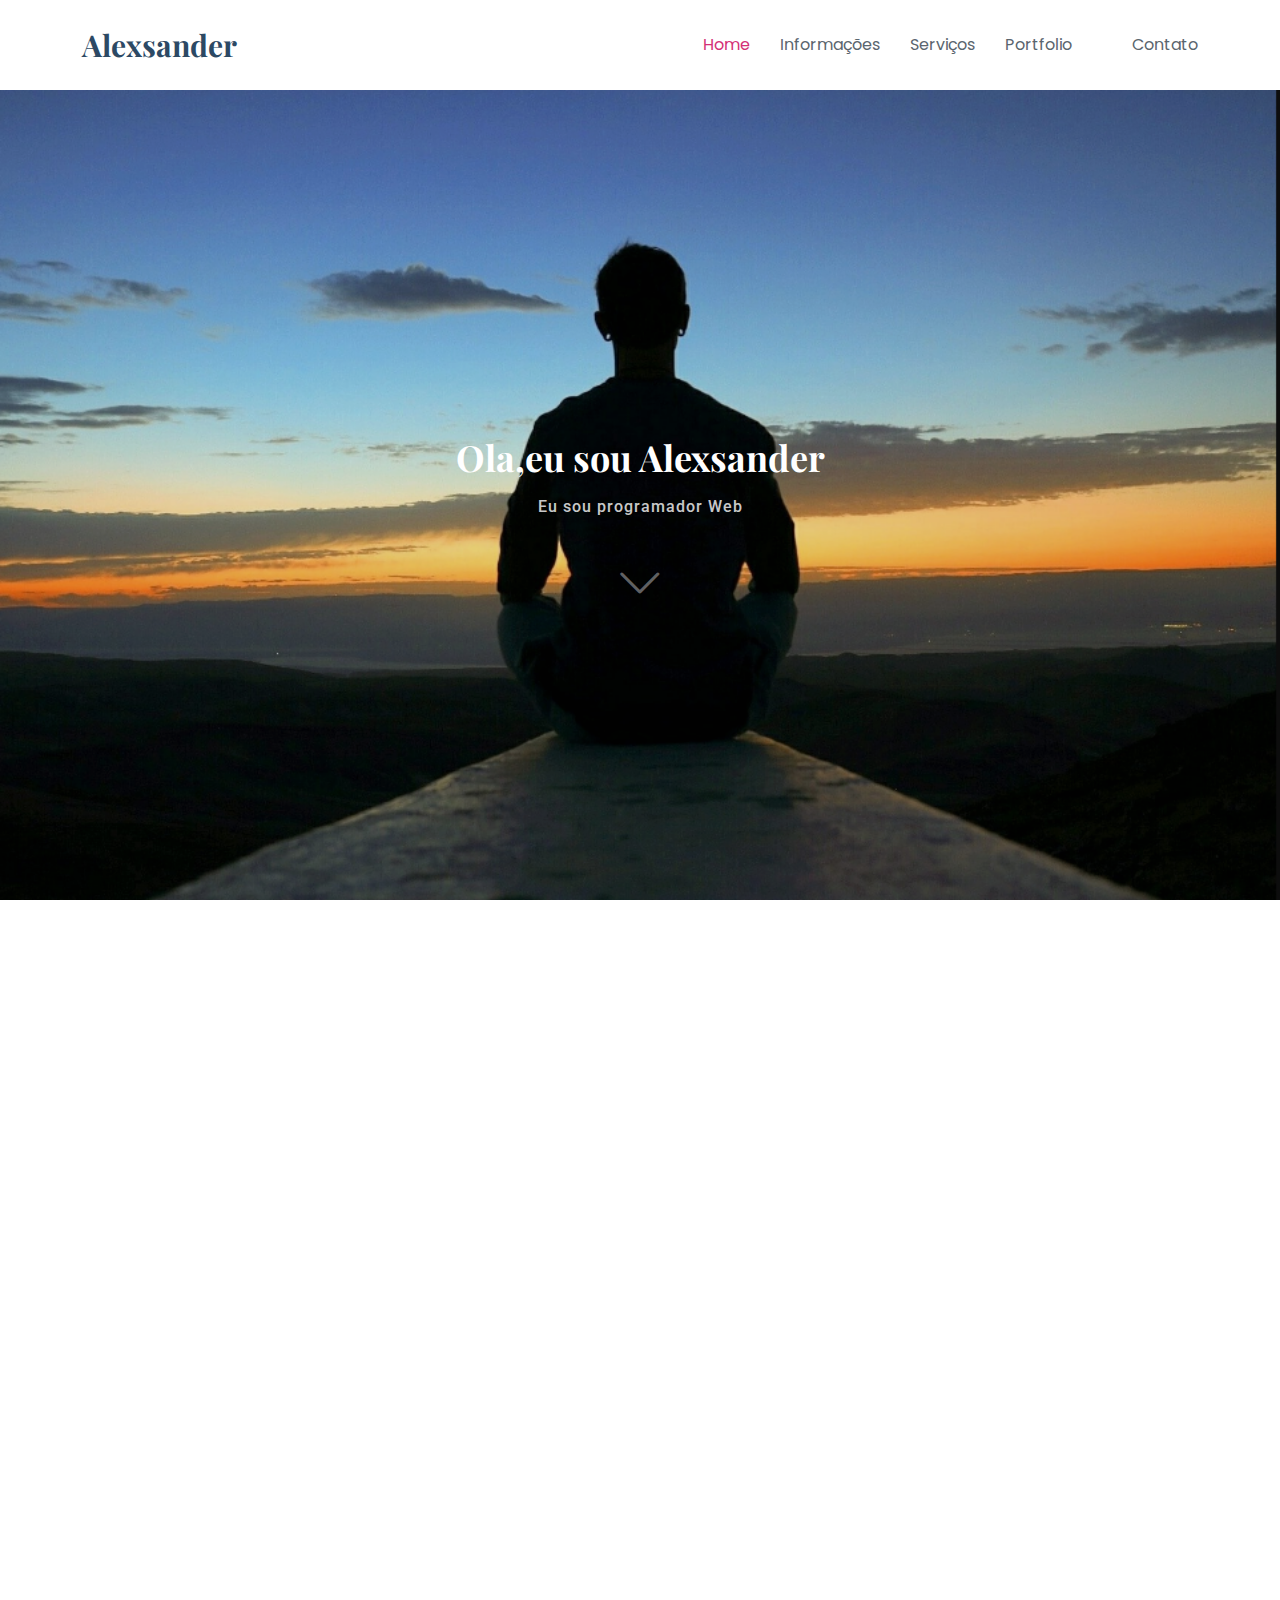
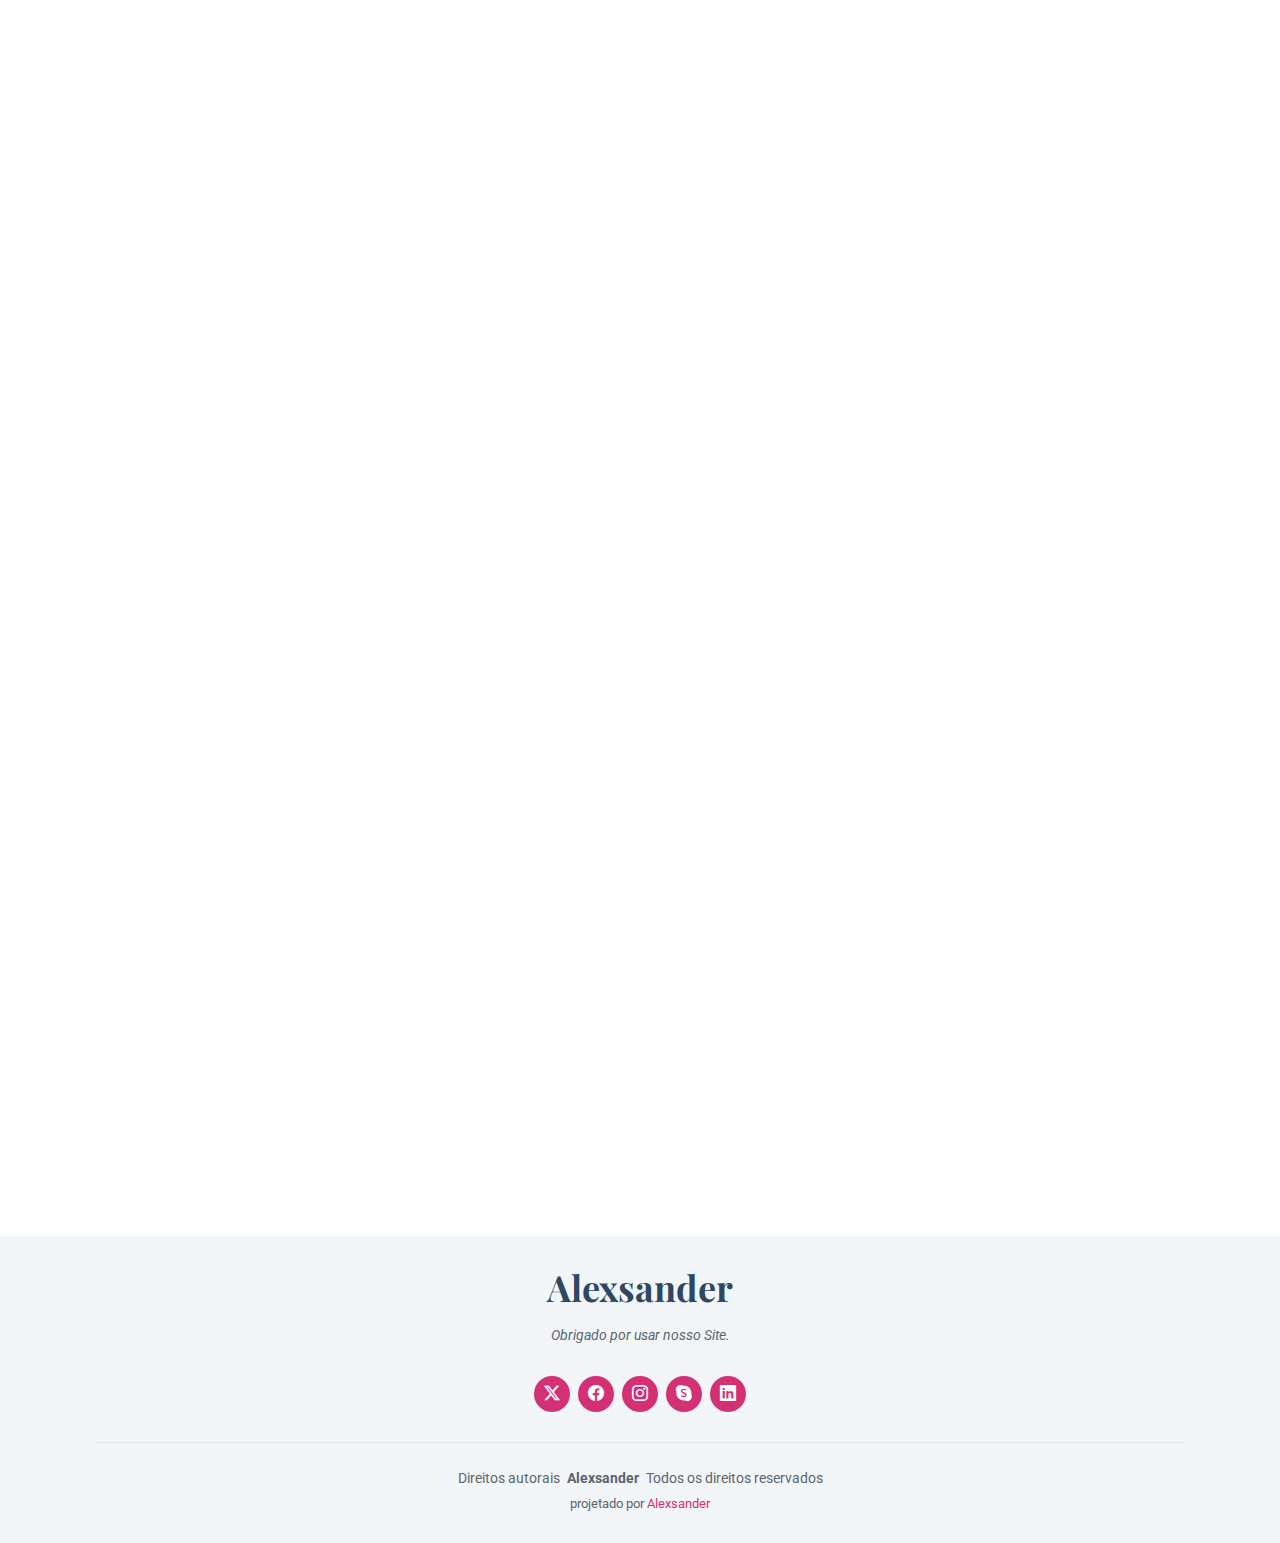
<file: index.html>
<!DOCTYPE html>
<html lang="pt-br">

<head>
  <meta charset="utf-8">
  <meta content="width=device-width, initial-scale=1.0" name="viewport">
  <title>Index - Lonely Bootstrap Template</title>
  <meta name="description" content="">
  <meta name="keywords" content="">

  <!-- Favicons -->
  <link href="assets/img/favicon.png" rel="icon">
  <link href="assets/img/apple-touch-icon.png" rel="apple-touch-icon">

  <!-- Fonts -->
  <link href="https://fonts.googleapis.com" rel="preconnect">
  <link href="https://fonts.gstatic.com" rel="preconnect" crossorigin>
  <link href="https://fonts.googleapis.com/css2?family=Roboto:ital,wght@0,100;0,300;0,400;0,500;0,700;0,900;1,100;1,300;1,400;1,500;1,700;1,900&family=Poppins:ital,wght@0,100;0,200;0,300;0,400;0,500;0,600;0,700;0,800;0,900;1,100;1,200;1,300;1,400;1,500;1,600;1,700;1,800;1,900&family=Playfair+Display:ital,wght@0,400;0,500;0,600;0,700;0,800;0,900;1,400;1,500;1,600;1,700;1,800;1,900&display=swap" rel="stylesheet">

  <!-- Vendor CSS Files -->
  <link href="assets/vendor/bootstrap/css/bootstrap.min.css" rel="stylesheet">
  <link href="assets/vendor/bootstrap-icons/bootstrap-icons.css" rel="stylesheet">
  <link href="assets/vendor/aos/aos.css" rel="stylesheet">
  <link href="assets/vendor/glightbox/css/glightbox.min.css" rel="stylesheet">
  <link href="assets/vendor/swiper/swiper-bundle.min.css" rel="stylesheet">

  <!-- Main CSS File -->
  <link href="assets/css/main.css" rel="stylesheet">

</head>

<body class="index-page">

  <header id="header" class="header d-flex align-items-center sticky-top">
    <div class="container-fluid container-xl position-relative d-flex align-items-center justify-content-between">

      <a href="index.html" class="logo d-flex align-items-center">
        <!-- Uncomment the line below if you also wish to use an image logo -->
        <!-- <img src="assets/img/logo.png" alt=""> -->
        <h1 class="sitename">Alexsander</h1>
      </a>

      <nav id="navmenu" class="navmenu">
        <ul>
          <li><a href="#hero" class="active">Home</a></li>
          <li><a href="#about">Informações</a></li>
          <li><a href="#services">Serviços</a></li>
          <li><a href="#portfolio">Portfolio</a></li>
          <li><a href="#team"></a></li>

          
          <li><a href="#contact">Contato</a></li>
        </ul>
        <i class="mobile-nav-toggle d-xl-none bi bi-list"></i>
      </nav>

    </div>
  </header>

  <main class="main">

    <!-- Hero Section -->
    <section id="hero" class="hero section dark-background">

      <div class="container text-center" data-aos="fade-up" data-aos-delay="100">
        <h2>Ola,eu sou Alexsander</h2>
        <p>Eu sou programador Web<br></p>
        <a href="#about" class="btn-scroll" title="Scroll Down"><i class="bi bi-chevron-down"></i></a>
      </div>

    </section><!-- /Hero Section -->

    <!-- About Section -->
    <section id="about" class="about section">

      <!-- Section Title -->
      <div class="container section-title" data-aos="fade-up">
        <h2>Informações</h2>
        <p>"Informações pessoais são valiosas e devem ser tratadas com respeito, pois refletem a identidade, os direitos e a privacidade</p>
      </div><!-- End Section Title -->

      <div class="container" data-aos="fade-up" data-aos-delay="100">

        <div class="row gy-4 justify-content-center">
          <div class="col-lg-4">
            <img src="fotos/alexfoto1.jpg" class="img-fluid" alt="">
          </div>
          <div class="col-lg-8 content">
            <h2> Designer Web; programador Web .</h2>
            <p class="fst-italic py-3">
              "Enquanto o designer web cria a experiência visual e a identidade de um site, o programador web constrói sua estrutura e funcionalidade, juntos formando a base de uma navegação efi
            </p>
            <div class="row">
              <div class="col-lg-6">
                <ul>
                  <li><i class="bi bi-chevron-right"></i> <strong>Aniversario:</strong> <span>10 julho 1979</span></li>
                  <li><i class="bi bi-chevron-right"></i> <strong>Website:</strong> <span>alexsanderalijorge.cedesp@gmail.com</span></li>
                  <li><i class="bi bi-chevron-right"></i> <strong>Telefone:</strong> <span>(11)915651657</span></li>
                  <li><i class="bi bi-chevron-right"></i> <strong>Cidade:</strong> <span>São Paulo, Brasil</span></li>
                </ul>
              </div>
              <div class="col-lg-6">
                <ul>
                  <li><i class="bi bi-chevron-right"></i> <strong>Idade:</strong> <span>45</span></li>
                  <li><i class="bi bi-chevron-right"></i> <strong>Grau:</strong> <span>Nivel Medio</span></li>
                  <li><i class="bi bi-chevron-right"></i> <strong>Email:</strong> <span>alexsanderalijorge.cedesp@gmail.com</span></li>
                  <li><i class="bi bi-chevron-right"></i> <strong>Freelance:</strong> <span>Disponivel</span></li>
                </ul>
              </div>
            </div>
            <p class="py-3">
              "Alexsander é um profissional completo, combinando sua experiência como programador web e designer gráfico para criar soluções inovadoras, com um currículo impressionante que reflete sua dedicação e habilidade em transformar ideias em resultados digitais de excelência."
            </p>
          </div>
        </div>

      </div>

    </section><!-- /About Section -->

    <!-- Skills Section -->
    <section id="skills" class="skills section">

      <!-- Section Title -->
      <div class="container section-title" data-aos="fade-up">
        <h2>Habilidades</h2>
        <p>"Habilidade é a capacidade de transformar conhecimento em ação, aprimorando-se constantemente para enfrentar desafios e alcançar</p>
      </div><!-- End Section Title -->

      <div class="container" data-aos="fade-up" data-aos-delay="100">

        <div class="row skills-content skills-animation">

          <div class="col-lg-6">

            <div class="progress">
              <span class="skill"><span>HTML</span> <i class="val">100%</i></span>
              <div class="progress-bar-wrap">
                <div class="progress-bar" role="progressbar" aria-valuenow="100" aria-valuemin="0" aria-valuemax="100"></div>
              </div>
            </div><!-- End Skills Item -->

            <div class="progress">
              <span class="skill"><span>CSS</span> <i class="val">90%</i></span>
              <div class="progress-bar-wrap">
                <div class="progress-bar" role="progressbar" aria-valuenow="90" aria-valuemin="0" aria-valuemax="100"></div>
              </div>
            </div><!-- End Skills Item -->

            <div class="progress">
              <span class="skill"><span>JavaScript</span> <i class="val">75%</i></span>
              <div class="progress-bar-wrap">
                <div class="progress-bar" role="progressbar" aria-valuenow="75" aria-valuemin="0" aria-valuemax="100"></div>
              </div>
            </div><!-- End Skills Item -->

          </div>

            <div class="progress">
              <span class="skill"><span>Photoshop</span> <i class="val">55%</i></span>
              <div class="progress-bar-wrap">
                <div class="progress-bar" role="progressbar" aria-valuenow="55" aria-valuemin="0" aria-valuemax="100"></div>
              </div>
            </div><!-- End Skills Item -->

          </div>

        </div>

      </div>

    </section><!-- /Skills Section -->

    <!-- Resume Section -->
    <section id="resumo" class="resume section light-background">

      <!-- Section Title -->
      <div class="container section-title" data-aos="fade-up">
        <h2>Resumo</h2>
        <p>"Um resumo é a essência técnica de uma ideia ou conteúdo, capturando seus pontos-chave de forma clara e objetiva para facilitar</p>
      </div><!-- End Section Title -->

      <div class="container">

        <div class="row">

          <div class="col-lg-6" data-aos="fade-up" data-aos-delay="100">
            <h3 class="resume-title">Resumo geral</h3>

            <div class="resume-item pb-0">
              <h4>Resumo geral</h4>
              <p><em>Curso de seis meses de Designer Grafico no Cedesp nossa Senhora das graças e seis meses de curso Programador Web pelo Cedesp nossa Senhora das graças.</em></p>
              <ul>
                <li>Avenida Coca , 735 Vila curuça , SP</li>
                <li>(11) 9456-7891</li>
                <li>www.cedesp.com.br</li>
              </ul>
            </div><!-- Edn Resume Item -->

           

           

          </div>

          <div class="col-lg-6" data-aos="fade-up" data-aos-delay="200">
            <h3 class="resume-title">Experiencia Profissional</h3>
            <div class="resume-item">
              <h4></h4>
              <h5>2019 - Presente</h5>
              <p><em>Experiencia, São Paulo, Brasil </em></p>
              <ul>
                <li>"Um aprendiz de programador web é alguém que, por curiosidade e determinação, construiu as primeiras linhas de código rumo à criação de soluções digitais em</li>
                <li>"Um aprendiz de designer gráfico é alguém que explora o poder das imagens e núcleos, aprendendo a traduzir ideias em visuais impactantes e a desenvolver sua própria visão criativa no. </li>
               
              </ul>
            </div><!-- Edn Resume Item -->

            

          </div>

        </div>

      </div>

    </section><!-- /Resume Section -->

    <!-- Services Section -->
    <section id="services" class="services section">

      <!-- Section Title -->
      <div class="container section-title" data-aos="fade-up">
        <h2>Serviços</h2>
        <p></p>
      </div><!-- End Section Title -->

      <div class="container">

        <div class="row gy-4">

          <div class="col-xl-3 col-md-6 d-flex" data-aos="fade-up" data-aos-delay="100">
            <div class="service-item position-relative">
              <div class="icon"><i class="bi bi-activity icon"></i></div>
              <h4><a href="" class="stretched-link">Criação de sites web</a></h4>
              <p>"A criação de sites é o processo de transformar ideias em experiências digitais, onde design, funcionalidade e tecnologia são um para oferecer uma navegação intuitiva e impactante."</p>
            </div>
          </div><!-- End Service Item -->

          <div class="col-xl-3 col-md-6 d-flex" data-aos="fade-up" data-aos-delay="200">
            <div class="service-item position-relative">
              <div class="icon"><i class="bi bi-bounding-box-circles icon"></i></div>
              <h4><a href="" class="stretched-link">Designer Grafico</a></h4>
              <p>"A criação de serviços de design gráfico é o processo de traduzir necessidades e ideias em soluções visuais criativas, capazes de comunicar de forma eficaz e fortalecer a identidade</p>
            </div>
          </div><!-- End Service Item -->

        

          

        </div>

      </div>

    </section><!-- /Services Section -->

    <!-- Portfolio Section -->
    <section id="portfolio" class="portfolio section light-background">

      <!-- Section Title -->
      <div class="container section-title" data-aos="fade-up">
        <h2>Portfolio</h2>
        <p>"Um portfólio é uma vitrine do talento e da experiência de um profissional, onde cada projeto conta a história de sua evolução, habilidades e criatividade ao longo do tempo."</p>
      </div><!-- End Section Title -->

      <div class="container">

        <div class="isotope-layout" data-default-filter="*" data-layout="masonry" data-sort="original-order">

          <ul class="portfolio-filters isotope-filters" data-aos="fade-up" data-aos-delay="100">
            <li data-filter="*" class="filter-active">Todos</li>
            <li data-filter=".filter-calculadora">Calculadora</li>
            <li data-filter=".filter-login">login</li>
            <li data-filter=".filter-ecologia">ecologia</li>
            <li data-filter=".filter-pokedex">Pokedex</li>
            <li data-filter=".filter-calculadora-simples">Calculadora simples</li>
            <li data-filter=".filter-relogio">Relogio</li>
          </ul><!-- End Portfolio Filters -->

          <div class="row gy-4 isotope-container" data-aos="fade-up" data-aos-delay="200">


            <div class="col-lg-4 col-md-6 portfolio-item isotope-item filter-relogio">
              <img src="fotos/relogio.jpg" class="img-fluid" alt="">
              <div class="portfolio-info">
                <h4>Relogio</h4>
                <p>Projeto Relogio</p>
                <a href="fotos/relogio.jpg" title="Product 2" data-gallery="portfolio-gallery-product" class="glightbox preview-link"><i class="bi bi-zoom-in"></i></a>
                <a href=" https://alexweb10071979.github.io/relogio/" title="More Details" target="_blank" class="details-link"><i class="bi bi-link-45deg"></i></a>
              </div>
            </div><!-- End Portfolio Item -->

            <div class="col-lg-4 col-md-6 portfolio-item isotope-item filter-pokedex">
              <img src="fotos/pokedex.jpg" class="img-fluid" alt="">
              <div class="portfolio-info">
                <h4>Pokedex</h4>
                <p>Projeto Pokedex</p>
                <a href="fotos/pokedex.jpg" title="Branding 2" data-gallery="portfolio-gallery-branding" class="glightbox preview-link"><i class="bi bi-zoom-in"></i></a>
                <a href="https://alexweb10071979.github.io/pokedexnoite/" title="More Details" target="_blank" class="details-link"><i class="bi bi-link-45deg"></i></a>
              </div>
            </div><!-- End Portfolio Item -->

            <div class="col-lg-4 col-md-6 portfolio-item isotope-item filter-login">
              <img src="assets/img/portfolio/login.png" class="img-fluid" alt="">
              <div class="portfolio-info">
                <h4>Login</h4>
                <p>Projeto Login</p>
               
                <a href="assets/img/portfolio/login.png" title="App 3" data-gallery="portfolio-gallery-app" class="glightbox preview-link"><i class="bi bi-zoom-in"></i></a>
                <a href="https://alexweb10071979.github.io/login/" target="_blank" title="More Details" class="details-link"><i class="bi bi-link-45deg"></i></a>
              </div>
            </div><!-- End Portfolio Item -->

            <div class="col-lg-4 col-md-6 portfolio-item isotope-item filter-calculadora-simples">
              <img src="fotos/calculadora2.jpg" class="img-fluid" alt="">
              <div class="portfolio-info">
                <h4>Calculadora</h4>
                <p>Projeto Calculadora</p>
                <a href="fotos/calculadora2.jpg" title="Product 3" data-gallery="portfolio-gallery-product" class="glightbox preview-link"><i class="bi bi-zoom-in"></i></a>
                <a href="https://alexweb10071979.github.io/calculadora-simples/" title="More Details" target="_blank" class="details-link"><i class="bi bi-link-45deg"></i></a>
              </div>
            </div><!-- End Portfolio Item -->

            <div class="col-lg-4 col-md-6 portfolio-item isotope-item filter-ecologia">
              <img src="assets/img/portfolio/ecologia.png" class="img-fluid" alt="">
              <div class="portfolio-info">
                <h4>Ecologia</h4>
                <p>Projeto Ecologia</p>
                <a href="assets/img/portfolio/ecologia.png" title="Product 3" data-gallery="portfolio-gallery-product" class="glightbox preview-link"><i class="bi bi-zoom-in"></i></a>
                <a href="https://alexweb10071979.github.io/ecologia/" title="More Details" target="_blank" class="details-link"><i class="bi bi-link-45deg"></i></a>
              </div>
            </div><!-- End Portfolio Item -->

            <div class="col-lg-4 col-md-6 portfolio-item isotope-item filter-calculadora">
              <img src="fotos/calculadora.jpg" class="img-fluid" alt="">
              <div class="portfolio-info">
                <h4>Calculadora2</h4>
                <p>Projeto calculadora2</p>
                <a href="fotos/calculadora.jpg" title="Branding 2" data-gallery="portfolio-gallery-branding" class="glightbox preview-link"><i class="bi bi-zoom-in"></i></a>
                <a href="https://alexweb10071979.github.io/calculadora/" title="More Details" target="_blank" class="details-link"><i class="bi bi-link-45deg"></i></a>
              </div>
            </div><!-- End Portfolio Item -->

          </div><!-- End Portfolio Container -->

        </div>

      </div>

    </section><!-- /Portfolio Section -->

    <!-- Testimonials Section -->
    <section id="testimonials" class="testimonials section">

      <!-- Section Title -->
      <div class="container section-title" data-aos="fade-up">
        <h2>Depoimentos</h2>
        <p>"Os depoimentos de quem gostou do meu site são uma prova de que o esforço em criar uma experiência única e funcional faz a diferença, mostrando que cada detalhe foi pensado para surpreender e atender às necessidades</p>
      </div><!-- End Section Title -->

      <div class="container" data-aos="fade-up" data-aos-delay="100">

        <div class="swiper init-swiper" data-speed="600" data-delay="5000" data-breakpoints="{ &quot;320&quot;: { &quot;slidesPerView&quot;: 1, &quot;spaceBetween&quot;: 40 }, &quot;1200&quot;: { &quot;slidesPerView&quot;: 3, &quot;spaceBetween&quot;: 40 } }">
          <script type="application/json" class="swiper-config">
            {
              "loop": true,
              "speed": 600,
              "autoplay": {
                "delay": 5000
              },
              "slidesPerView": "auto",
              "pagination": {
                "el": ".swiper-pagination",
                "type": "bullets",
                "clickable": true
              },
              "breakpoints": {
                "320": {
                  "slidesPerView": 1,
                  "spaceBetween": 40
                },
                "1200": {
                  "slidesPerView": 3,
                  "spaceBetween": 20
                }
              }
            }
          </script>
          <div class="swiper-wrapper">

          

           

            <div class="swiper-slide">
              <div class="testimonial-item">
                <p>
                  <i class="bi bi-quote quote-icon-left"></i>
                  <span>**"Fiquei extremamente satisfeito com o serviço oferecido pelo site de programação! Sempre tive muitas ideias para projetos, mas nunca soube como colocá-las na prática. A equipe foi super atenciosa desde o primeiro contato, explicando claramente cada passo do processo e me ajudando a entender as opções</span>
                  <i class="bi bi-quote quote-icon-right"></i>
                </p>
                <img src="assets/img/testimonials/testimonials-3.jpg" class="testimonial-img" alt="">
                <h3>Sara Rio</h3>
                <h4>Estudante</h4>
              </div>
            </div><!-- End testimonial item -->

            <div class="swiper-slide">
              <div class="testimonial-item">
                <p>
                  <i class="bi bi-quote quote-icon-left"></i>
                  <span>"Descobri o [Nome do Site] há alguns meses e posso dizer que foi uma das melhores decisões que tomei para minha carreira como desenvolvedor. O site tem uma interface super amigável e uma variedade de conteúdos, desde tutoriais básicos até tópicos avançados, que atendem a diferentes níveis de aprendizado O mais interessante é a abordagem prática.</span>
                  <i class="bi bi-quote quote-icon-right"></i>
                </p>
                <img src="assets/img/testimonials/testimonials-4.jpg" class="testimonial-img" alt="">
                <h3>Jose Alfredo</h3>
                <h4>Programador</h4>
              </div>
            </div><!-- End testimonial item -->

            <div class="swiper-slide">
              <div class="testimonial-item">
                <p>
                  <i class="bi bi-quote quote-icon-left"></i>
                  <span>"Recentemente, comecei a usar o [Nome do Site] para aprimorar minhas habilidades em programação e posso dizer que estou ciente da qualidade do conteúdo. O site oferece uma vasta gama de tutoriais, desde os fundamentos até os tópicos mais avançados, tudo explicado de forma clara e objetiva. O que mais me chamou a atenção foi a forma como os cursos</span>
                  <i class="bi bi-quote quote-icon-right"></i>
                </p>
                <img src="assets/img/testimonials/testimonials-5.jpg" class="testimonial-img" alt="">
                <h3>Davi Gabriel</h3>
                <h4>Estudante</h4>
              </div>
            </div><!-- End testimonial item -->

          </div>
          <div class="swiper-pagination"></div>
        </div>

      </div>

    </section><!-- /Testimonials Section -->

    <!-- Contact Section -->
    <section id="contact" class="contact section">

      <!-- Section Title -->
      <div class="container section-title" data-aos="fade-up">
        <h2>Contato</h2>
        <p>"O contato é o primeiro passo para a conexão, onde ideias podem ser trocadas, soluções discutidas e novas oportunidades surgem</p>
      </div><!-- End Section Title -->

      <div class="container" data-aos="fade" data-aos-delay="100">

        <div class="row gy-4">

          <div class="col-lg-4">
            <div class="info-item d-flex" data-aos="fade-up" data-aos-delay="200">
              <i class="bi bi-geo-alt flex-shrink-0"></i>
              <div>
                <h3>endereço</h3>
                <p>Avenida Coca , 735 Vila curuça , SP</p>
              </div>
            </div><!-- End Info Item -->

            <div class="info-item d-flex" data-aos="fade-up" data-aos-delay="300">
              <i class="bi bi-telephone flex-shrink-0"></i>
              <div>
                <h3>Ligue para Nós</h3>
                <p>(11) 9456-7891</p>
              </div>
            </div><!-- End Info Item -->

            <div class="info-item d-flex" data-aos="fade-up" data-aos-delay="400">
              <i class="bi bi-envelope flex-shrink-0"></i>
              <div>
                <h3>Email</h3>
                <p>www.cedesp.com.br</p>
              </div>
            </div><!-- End Info Item -->

          </div>

          <div class="col-lg-8">
            <form action="forms/contact.php" method="post" class="php-email-form" data-aos="fade-up" data-aos-delay="200">
              <div class="row gy-4">

                <div class="col-md-6">
                  <input type="text" name="name" class="form-control" placeholder="Seu nome" required="">
                </div>

                <div class="col-md-6 ">
                  <input type="email" class="form-control" name="email" placeholder="Seu Email" required="">
                </div>

                <div class="col-md-12">
                  <input type="text" class="form-control" name="subject" placeholder="Assunto" required="">
                </div>

                <div class="col-md-12">
                  <textarea class="form-control" name="message" rows="6" placeholder="Mensagem" required=""></textarea>
                </div>

                <div class="col-md-12 text-center">
                  <div class="loading">Loading</div>
                  <div class="error-message"></div>
                  <div class="sent-message">Your message has been sent. Thank you!</div>

                  <button type="submit">Enviar Messagem</button>
                </div>

              </div>
            </form>
          </div><!-- End Contact Form -->

        </div>

      </div>

    </section><!-- /Contact Section -->

  </main>

  <footer id="footer" class="footer light-background">
    <div class="container">
      <h3 class="sitename">Alexsander</h3>
      <p>Obrigado por usar nosso Site.</p>
      <div class="social-links d-flex justify-content-center">
        <a href=""><i class="bi bi-twitter-x"></i></a>
        <a href=""><i class="bi bi-facebook"></i></a>
        <a href=""><i class="bi bi-instagram"></i></a>
        <a href=""><i class="bi bi-skype"></i></a>
        <a href=""><i class="bi bi-linkedin"></i></a>
      </div>
      <div class="container">
        <div class="copyright">
          <span>Direitos autorais</span> <strong class="px-1 sitename">Alexsander</strong> <span>Todos os direitos reservados</span>
        </div>
        <div class="credits">
          <!-- All the links in the footer should remain intact. -->
          <!-- You can delete the links only if you've purchased the pro version. -->
          <!-- Licensing information: https://bootstrapmade.com/license/ -->
          <!-- Purchase the pro version with working PHP/AJAX contact form: [buy-url] -->
         projetado por <a href="https://bootstrapmade.com/">Alexsander</a>
        </div>
      </div>
    </div>
  </footer>

  <!-- Scroll Top -->
  <a href="#" id="scroll-top" class="scroll-top d-flex align-items-center justify-content-center"><i class="bi bi-arrow-up-short"></i></a>

  <!-- Preloader -->
  <div id="preloader"></div>

  <!-- Vendor JS Files -->
  <script src="assets/vendor/bootstrap/js/bootstrap.bundle.min.js"></script>
  <script src="assets/vendor/php-email-form/validate.js"></script>
  <script src="assets/vendor/aos/aos.js"></script>
  <script src="assets/vendor/waypoints/noframework.waypoints.js"></script>
  <script src="assets/vendor/glightbox/js/glightbox.min.js"></script>
  <script src="assets/vendor/imagesloaded/imagesloaded.pkgd.min.js"></script>
  <script src="assets/vendor/isotope-layout/isotope.pkgd.min.js"></script>
  <script src="assets/vendor/swiper/swiper-bundle.min.js"></script>

  <!-- Main JS File -->
  <script src="assets/js/main.js"></script>

</body>

</html>
</file>
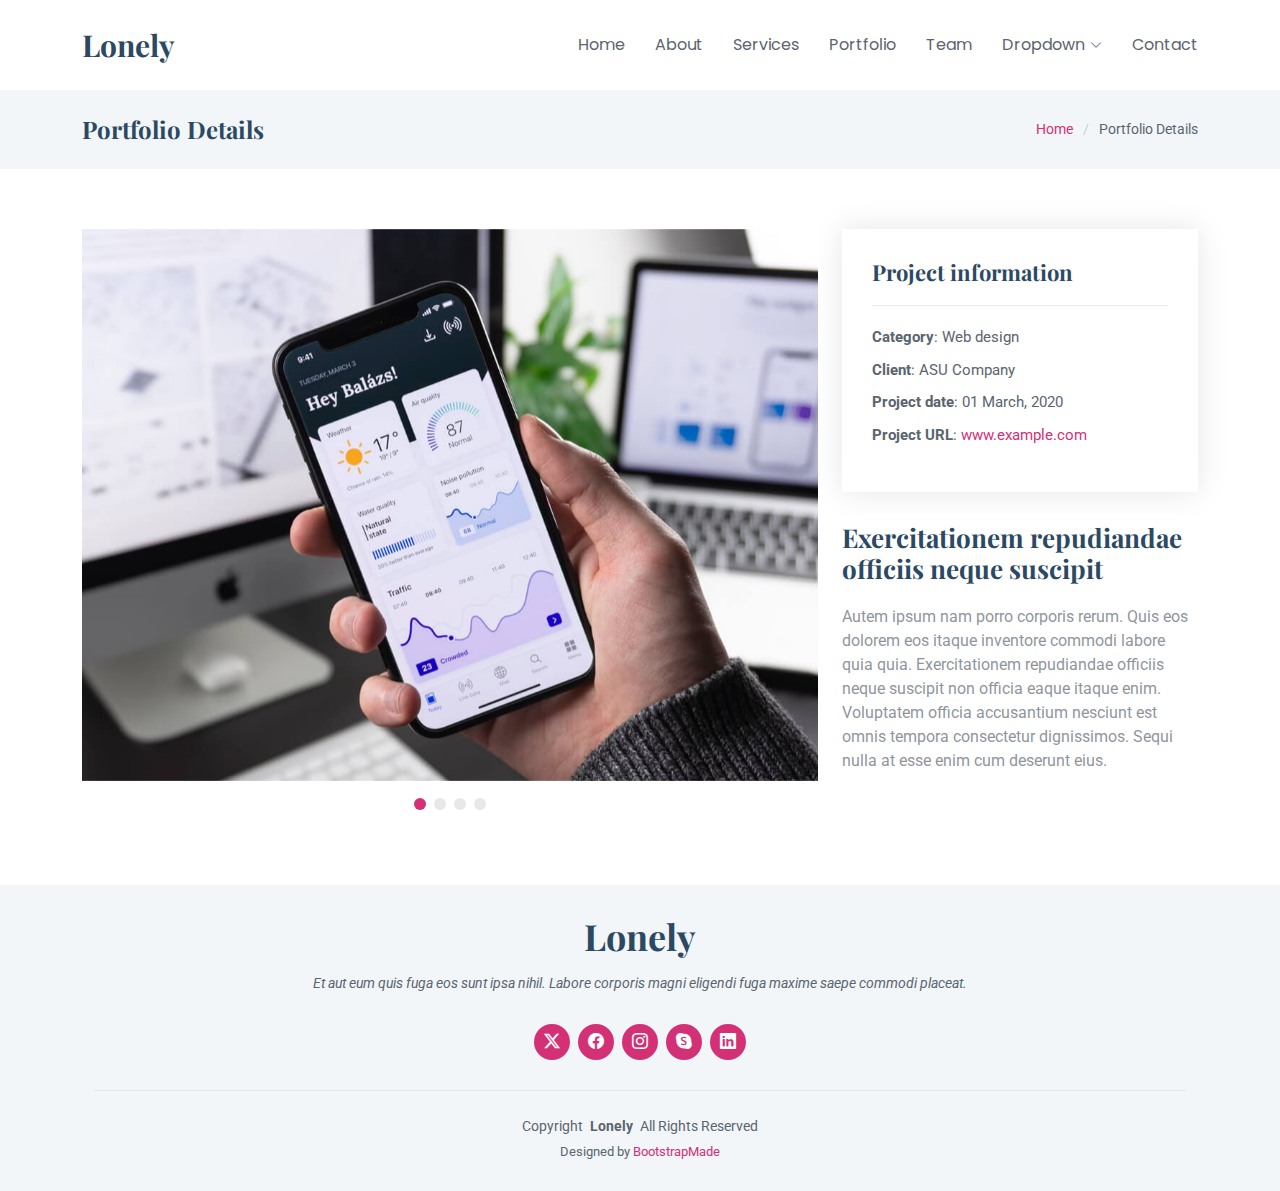
<file: portfolio-details.html>
<!DOCTYPE html>
<html lang="en">

<head>
  <meta charset="utf-8">
  <meta content="width=device-width, initial-scale=1.0" name="viewport">
  <title>Portfolio Details - Lonely Bootstrap Template</title>
  <meta name="description" content="">
  <meta name="keywords" content="">

  <!-- Favicons -->
  <link href="assets/img/favicon.png" rel="icon">
  <link href="assets/img/apple-touch-icon.png" rel="apple-touch-icon">

  <!-- Fonts -->
  <link href="https://fonts.googleapis.com" rel="preconnect">
  <link href="https://fonts.gstatic.com" rel="preconnect" crossorigin>
  <link href="https://fonts.googleapis.com/css2?family=Roboto:ital,wght@0,100;0,300;0,400;0,500;0,700;0,900;1,100;1,300;1,400;1,500;1,700;1,900&family=Poppins:ital,wght@0,100;0,200;0,300;0,400;0,500;0,600;0,700;0,800;0,900;1,100;1,200;1,300;1,400;1,500;1,600;1,700;1,800;1,900&family=Playfair+Display:ital,wght@0,400;0,500;0,600;0,700;0,800;0,900;1,400;1,500;1,600;1,700;1,800;1,900&display=swap" rel="stylesheet">

  <!-- Vendor CSS Files -->
  <link href="assets/vendor/bootstrap/css/bootstrap.min.css" rel="stylesheet">
  <link href="assets/vendor/bootstrap-icons/bootstrap-icons.css" rel="stylesheet">
  <link href="assets/vendor/aos/aos.css" rel="stylesheet">
  <link href="assets/vendor/glightbox/css/glightbox.min.css" rel="stylesheet">
  <link href="assets/vendor/swiper/swiper-bundle.min.css" rel="stylesheet">

  <!-- Main CSS File -->
  <link href="assets/css/main.css" rel="stylesheet">

  <!-- =======================================================
  * Template Name: Lonely
  * Template URL: https://bootstrapmade.com/free-html-bootstrap-template-lonely/
  * Updated: Aug 07 2024 with Bootstrap v5.3.3
  * Author: BootstrapMade.com
  * License: https://bootstrapmade.com/license/
  ======================================================== -->
</head>

<body class="portfolio-details-page">

  <header id="header" class="header d-flex align-items-center sticky-top">
    <div class="container-fluid container-xl position-relative d-flex align-items-center justify-content-between">

      <a href="index.html" class="logo d-flex align-items-center">
        <!-- Uncomment the line below if you also wish to use an image logo -->
        <!-- <img src="assets/img/logo.png" alt=""> -->
        <h1 class="sitename">Lonely</h1>
      </a>

      <nav id="navmenu" class="navmenu">
        <ul>
          <li><a href="#hero">Home</a></li>
          <li><a href="#about">About</a></li>
          <li><a href="#services">Services</a></li>
          <li><a href="#portfolio">Portfolio</a></li>
          <li><a href="#team">Team</a></li>
          <li class="dropdown"><a href="#"><span>Dropdown</span> <i class="bi bi-chevron-down toggle-dropdown"></i></a>
            <ul>
              <li><a href="#">Dropdown 1</a></li>
              <li class="dropdown"><a href="#"><span>Deep Dropdown</span> <i class="bi bi-chevron-down toggle-dropdown"></i></a>
                <ul>
                  <li><a href="#">Deep Dropdown 1</a></li>
                  <li><a href="#">Deep Dropdown 2</a></li>
                  <li><a href="#">Deep Dropdown 3</a></li>
                  <li><a href="#">Deep Dropdown 4</a></li>
                  <li><a href="#">Deep Dropdown 5</a></li>
                </ul>
              </li>
              <li><a href="#">Dropdown 2</a></li>
              <li><a href="#">Dropdown 3</a></li>
              <li><a href="#">Dropdown 4</a></li>
            </ul>
          </li>
          <li><a href="#contact">Contact</a></li>
        </ul>
        <i class="mobile-nav-toggle d-xl-none bi bi-list"></i>
      </nav>

    </div>
  </header>

  <main class="main">

    <!-- Page Title -->
    <div class="page-title light-background">
      <div class="container d-lg-flex justify-content-between align-items-center">
        <h1 class="mb-2 mb-lg-0">Portfolio Details</h1>
        <nav class="breadcrumbs">
          <ol>
            <li><a href="index.html">Home</a></li>
            <li class="current">Portfolio Details</li>
          </ol>
        </nav>
      </div>
    </div><!-- End Page Title -->

    <!-- Portfolio Details Section -->
    <section id="portfolio-details" class="portfolio-details section">

      <div class="container" data-aos="fade-up" data-aos-delay="100">

        <div class="row gy-4">

          <div class="col-lg-8">
            <div class="portfolio-details-slider swiper init-swiper">

              <script type="application/json" class="swiper-config">
                {
                  "loop": true,
                  "speed": 600,
                  "autoplay": {
                    "delay": 5000
                  },
                  "slidesPerView": "auto",
                  "pagination": {
                    "el": ".swiper-pagination",
                    "type": "bullets",
                    "clickable": true
                  }
                }
              </script>

              <div class="swiper-wrapper align-items-center">

                <div class="swiper-slide">
                  <img src="assets/img/portfolio/app-1.jpg" alt="">
                </div>

                <div class="swiper-slide">
                  <img src="assets/img/portfolio/product-1.jpg" alt="">
                </div>

                <div class="swiper-slide">
                  <img src="assets/img/portfolio/branding-1.jpg" alt="">
                </div>

                <div class="swiper-slide">
                  <img src="assets/img/portfolio/books-1.jpg" alt="">
                </div>

              </div>
              <div class="swiper-pagination"></div>
            </div>
          </div>

          <div class="col-lg-4">
            <div class="portfolio-info" data-aos="fade-up" data-aos-delay="200">
              <h3>Project information</h3>
              <ul>
                <li><strong>Category</strong>: Web design</li>
                <li><strong>Client</strong>: ASU Company</li>
                <li><strong>Project date</strong>: 01 March, 2020</li>
                <li><strong>Project URL</strong>: <a href="#">www.example.com</a></li>
              </ul>
            </div>
            <div class="portfolio-description" data-aos="fade-up" data-aos-delay="300">
              <h2>Exercitationem repudiandae officiis neque suscipit</h2>
              <p>
                Autem ipsum nam porro corporis rerum. Quis eos dolorem eos itaque inventore commodi labore quia quia. Exercitationem repudiandae officiis neque suscipit non officia eaque itaque enim. Voluptatem officia accusantium nesciunt est omnis tempora consectetur dignissimos. Sequi nulla at esse enim cum deserunt eius.
              </p>
            </div>
          </div>

        </div>

      </div>

    </section><!-- /Portfolio Details Section -->

  </main>

  <footer id="footer" class="footer light-background">
    <div class="container">
      <h3 class="sitename">Lonely</h3>
      <p>Et aut eum quis fuga eos sunt ipsa nihil. Labore corporis magni eligendi fuga maxime saepe commodi placeat.</p>
      <div class="social-links d-flex justify-content-center">
        <a href=""><i class="bi bi-twitter-x"></i></a>
        <a href=""><i class="bi bi-facebook"></i></a>
        <a href=""><i class="bi bi-instagram"></i></a>
        <a href=""><i class="bi bi-skype"></i></a>
        <a href=""><i class="bi bi-linkedin"></i></a>
      </div>
      <div class="container">
        <div class="copyright">
          <span>Copyright</span> <strong class="px-1 sitename">Lonely</strong> <span>All Rights Reserved</span>
        </div>
        <div class="credits">
          <!-- All the links in the footer should remain intact. -->
          <!-- You can delete the links only if you've purchased the pro version. -->
          <!-- Licensing information: https://bootstrapmade.com/license/ -->
          <!-- Purchase the pro version with working PHP/AJAX contact form: [buy-url] -->
          Designed by <a href="https://bootstrapmade.com/">BootstrapMade</a>
        </div>
      </div>
    </div>
  </footer>

  <!-- Scroll Top -->
  <a href="#" id="scroll-top" class="scroll-top d-flex align-items-center justify-content-center"><i class="bi bi-arrow-up-short"></i></a>

  <!-- Preloader -->
  <div id="preloader"></div>

  <!-- Vendor JS Files -->
  <script src="assets/vendor/bootstrap/js/bootstrap.bundle.min.js"></script>
  <script src="assets/vendor/php-email-form/validate.js"></script>
  <script src="assets/vendor/aos/aos.js"></script>
  <script src="assets/vendor/waypoints/noframework.waypoints.js"></script>
  <script src="assets/vendor/glightbox/js/glightbox.min.js"></script>
  <script src="assets/vendor/imagesloaded/imagesloaded.pkgd.min.js"></script>
  <script src="assets/vendor/isotope-layout/isotope.pkgd.min.js"></script>
  <script src="assets/vendor/swiper/swiper-bundle.min.js"></script>

  <!-- Main JS File -->
  <script src="assets/js/main.js"></script>

</body>

</html>
</file>
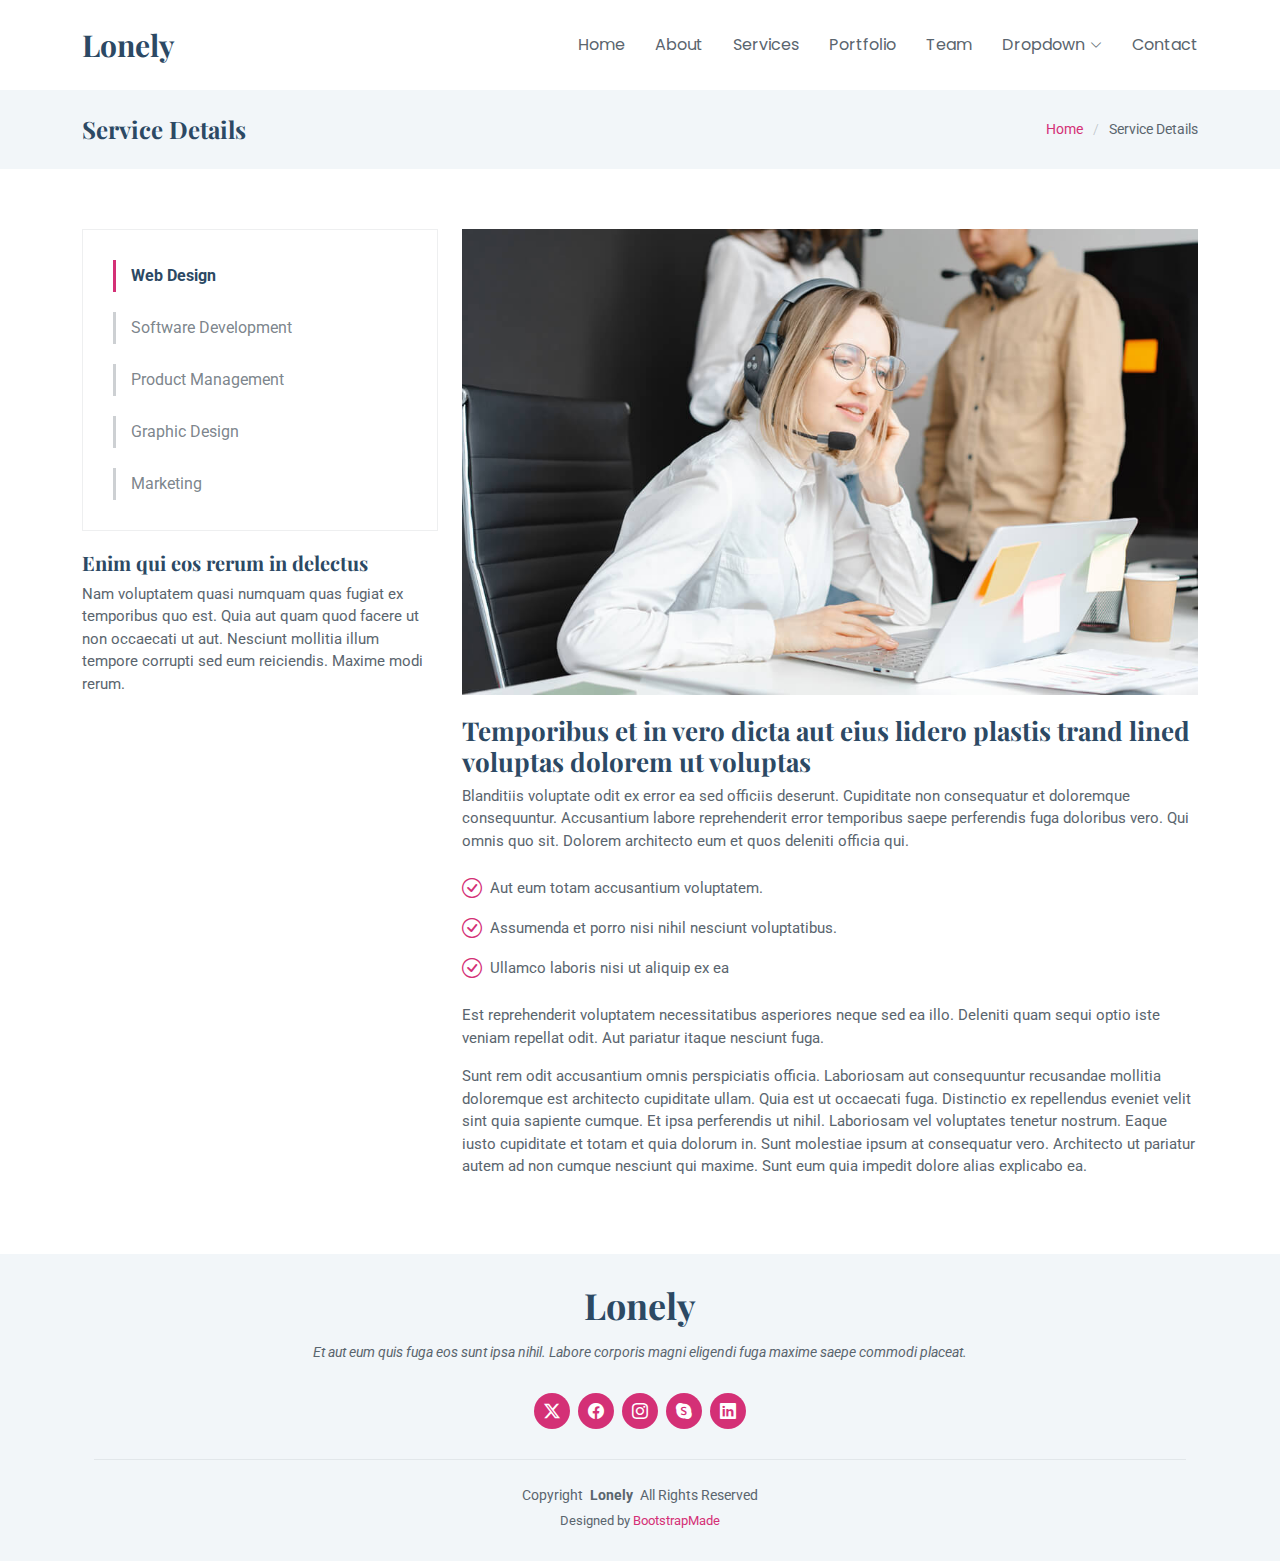
<file: service-details.html>
<!DOCTYPE html>
<html lang="en">

<head>
  <meta charset="utf-8">
  <meta content="width=device-width, initial-scale=1.0" name="viewport">
  <title>Service Details - Lonely Bootstrap Template</title>
  <meta name="description" content="">
  <meta name="keywords" content="">

  <!-- Favicons -->
  <link href="assets/img/favicon.png" rel="icon">
  <link href="assets/img/apple-touch-icon.png" rel="apple-touch-icon">

  <!-- Fonts -->
  <link href="https://fonts.googleapis.com" rel="preconnect">
  <link href="https://fonts.gstatic.com" rel="preconnect" crossorigin>
  <link href="https://fonts.googleapis.com/css2?family=Roboto:ital,wght@0,100;0,300;0,400;0,500;0,700;0,900;1,100;1,300;1,400;1,500;1,700;1,900&family=Poppins:ital,wght@0,100;0,200;0,300;0,400;0,500;0,600;0,700;0,800;0,900;1,100;1,200;1,300;1,400;1,500;1,600;1,700;1,800;1,900&family=Playfair+Display:ital,wght@0,400;0,500;0,600;0,700;0,800;0,900;1,400;1,500;1,600;1,700;1,800;1,900&display=swap" rel="stylesheet">

  <!-- Vendor CSS Files -->
  <link href="assets/vendor/bootstrap/css/bootstrap.min.css" rel="stylesheet">
  <link href="assets/vendor/bootstrap-icons/bootstrap-icons.css" rel="stylesheet">
  <link href="assets/vendor/aos/aos.css" rel="stylesheet">
  <link href="assets/vendor/glightbox/css/glightbox.min.css" rel="stylesheet">
  <link href="assets/vendor/swiper/swiper-bundle.min.css" rel="stylesheet">

  <!-- Main CSS File -->
  <link href="assets/css/main.css" rel="stylesheet">

  <!-- =======================================================
  * Template Name: Lonely
  * Template URL: https://bootstrapmade.com/free-html-bootstrap-template-lonely/
  * Updated: Aug 07 2024 with Bootstrap v5.3.3
  * Author: BootstrapMade.com
  * License: https://bootstrapmade.com/license/
  ======================================================== -->
</head>

<body class="service-details-page">

  <header id="header" class="header d-flex align-items-center sticky-top">
    <div class="container-fluid container-xl position-relative d-flex align-items-center justify-content-between">

      <a href="index.html" class="logo d-flex align-items-center">
        <!-- Uncomment the line below if you also wish to use an image logo -->
        <!-- <img src="assets/img/logo.png" alt=""> -->
        <h1 class="sitename">Lonely</h1>
      </a>

      <nav id="navmenu" class="navmenu">
        <ul>
          <li><a href="#hero">Home</a></li>
          <li><a href="#about">About</a></li>
          <li><a href="#services">Services</a></li>
          <li><a href="#portfolio">Portfolio</a></li>
          <li><a href="#team">Team</a></li>
          <li class="dropdown"><a href="#"><span>Dropdown</span> <i class="bi bi-chevron-down toggle-dropdown"></i></a>
            <ul>
              <li><a href="#">Dropdown 1</a></li>
              <li class="dropdown"><a href="#"><span>Deep Dropdown</span> <i class="bi bi-chevron-down toggle-dropdown"></i></a>
                <ul>
                  <li><a href="#">Deep Dropdown 1</a></li>
                  <li><a href="#">Deep Dropdown 2</a></li>
                  <li><a href="#">Deep Dropdown 3</a></li>
                  <li><a href="#">Deep Dropdown 4</a></li>
                  <li><a href="#">Deep Dropdown 5</a></li>
                </ul>
              </li>
              <li><a href="#">Dropdown 2</a></li>
              <li><a href="#">Dropdown 3</a></li>
              <li><a href="#">Dropdown 4</a></li>
            </ul>
          </li>
          <li><a href="#contact">Contact</a></li>
        </ul>
        <i class="mobile-nav-toggle d-xl-none bi bi-list"></i>
      </nav>

    </div>
  </header>

  <main class="main">

    <!-- Page Title -->
    <div class="page-title light-background">
      <div class="container d-lg-flex justify-content-between align-items-center">
        <h1 class="mb-2 mb-lg-0">Service Details</h1>
        <nav class="breadcrumbs">
          <ol>
            <li><a href="index.html">Home</a></li>
            <li class="current">Service Details</li>
          </ol>
        </nav>
      </div>
    </div><!-- End Page Title -->

    <!-- Service Details Section -->
    <section id="service-details" class="service-details section">

      <div class="container">

        <div class="row gy-4">

          <div class="col-lg-4" data-aos="fade-up" data-aos-delay="100">
            <div class="services-list">
              <a href="#" class="active">Web Design</a>
              <a href="#">Software Development</a>
              <a href="#">Product Management</a>
              <a href="#">Graphic Design</a>
              <a href="#">Marketing</a>
            </div>

            <h4>Enim qui eos rerum in delectus</h4>
            <p>Nam voluptatem quasi numquam quas fugiat ex temporibus quo est. Quia aut quam quod facere ut non occaecati ut aut. Nesciunt mollitia illum tempore corrupti sed eum reiciendis. Maxime modi rerum.</p>
          </div>

          <div class="col-lg-8" data-aos="fade-up" data-aos-delay="200">
            <img src="assets/img/services.jpg" alt="" class="img-fluid services-img">
            <h3>Temporibus et in vero dicta aut eius lidero plastis trand lined voluptas dolorem ut voluptas</h3>
            <p>
              Blanditiis voluptate odit ex error ea sed officiis deserunt. Cupiditate non consequatur et doloremque consequuntur. Accusantium labore reprehenderit error temporibus saepe perferendis fuga doloribus vero. Qui omnis quo sit. Dolorem architecto eum et quos deleniti officia qui.
            </p>
            <ul>
              <li><i class="bi bi-check-circle"></i> <span>Aut eum totam accusantium voluptatem.</span></li>
              <li><i class="bi bi-check-circle"></i> <span>Assumenda et porro nisi nihil nesciunt voluptatibus.</span></li>
              <li><i class="bi bi-check-circle"></i> <span>Ullamco laboris nisi ut aliquip ex ea</span></li>
            </ul>
            <p>
              Est reprehenderit voluptatem necessitatibus asperiores neque sed ea illo. Deleniti quam sequi optio iste veniam repellat odit. Aut pariatur itaque nesciunt fuga.
            </p>
            <p>
              Sunt rem odit accusantium omnis perspiciatis officia. Laboriosam aut consequuntur recusandae mollitia doloremque est architecto cupiditate ullam. Quia est ut occaecati fuga. Distinctio ex repellendus eveniet velit sint quia sapiente cumque. Et ipsa perferendis ut nihil. Laboriosam vel voluptates tenetur nostrum. Eaque iusto cupiditate et totam et quia dolorum in. Sunt molestiae ipsum at consequatur vero. Architecto ut pariatur autem ad non cumque nesciunt qui maxime. Sunt eum quia impedit dolore alias explicabo ea.
            </p>
          </div>

        </div>

      </div>

    </section><!-- /Service Details Section -->

  </main>

  <footer id="footer" class="footer light-background">
    <div class="container">
      <h3 class="sitename">Lonely</h3>
      <p>Et aut eum quis fuga eos sunt ipsa nihil. Labore corporis magni eligendi fuga maxime saepe commodi placeat.</p>
      <div class="social-links d-flex justify-content-center">
        <a href=""><i class="bi bi-twitter-x"></i></a>
        <a href=""><i class="bi bi-facebook"></i></a>
        <a href=""><i class="bi bi-instagram"></i></a>
        <a href=""><i class="bi bi-skype"></i></a>
        <a href=""><i class="bi bi-linkedin"></i></a>
      </div>
      <div class="container">
        <div class="copyright">
          <span>Copyright</span> <strong class="px-1 sitename">Lonely</strong> <span>All Rights Reserved</span>
        </div>
        <div class="credits">
          <!-- All the links in the footer should remain intact. -->
          <!-- You can delete the links only if you've purchased the pro version. -->
          <!-- Licensing information: https://bootstrapmade.com/license/ -->
          <!-- Purchase the pro version with working PHP/AJAX contact form: [buy-url] -->
          Designed by <a href="https://bootstrapmade.com/">BootstrapMade</a>
        </div>
      </div>
    </div>
  </footer>

  <!-- Scroll Top -->
  <a href="#" id="scroll-top" class="scroll-top d-flex align-items-center justify-content-center"><i class="bi bi-arrow-up-short"></i></a>

  <!-- Preloader -->
  <div id="preloader"></div>

  <!-- Vendor JS Files -->
  <script src="assets/vendor/bootstrap/js/bootstrap.bundle.min.js"></script>
  <script src="assets/vendor/php-email-form/validate.js"></script>
  <script src="assets/vendor/aos/aos.js"></script>
  <script src="assets/vendor/waypoints/noframework.waypoints.js"></script>
  <script src="assets/vendor/glightbox/js/glightbox.min.js"></script>
  <script src="assets/vendor/imagesloaded/imagesloaded.pkgd.min.js"></script>
  <script src="assets/vendor/isotope-layout/isotope.pkgd.min.js"></script>
  <script src="assets/vendor/swiper/swiper-bundle.min.js"></script>

  <!-- Main JS File -->
  <script src="assets/js/main.js"></script>

</body>

</html>
</file>
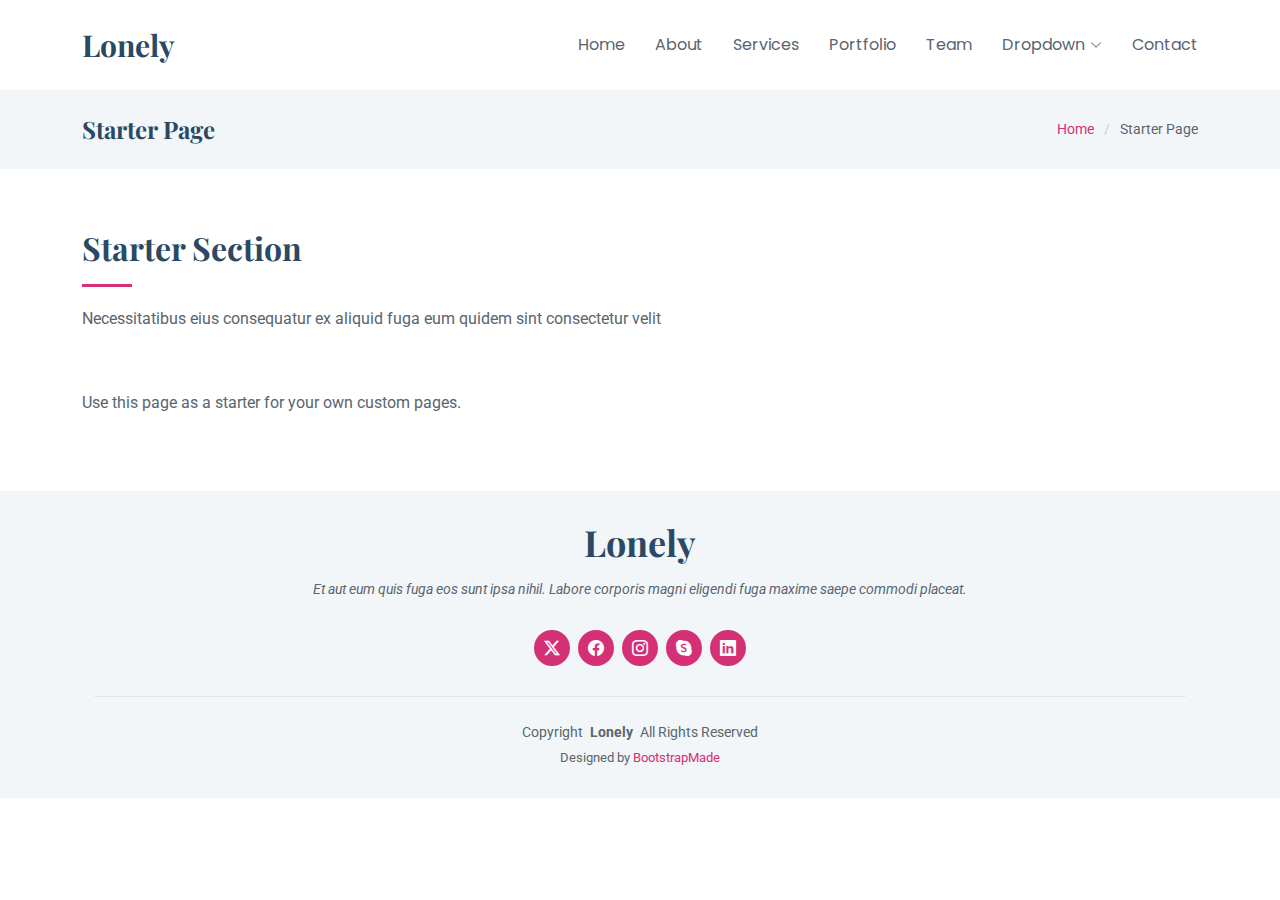
<file: starter-page.html>
<!DOCTYPE html>
<html lang="pt-br">

<head>
  <meta charset="utf-8">
  <meta content="width=device-width, initial-scale=1.0" name="viewport">
  <title>Starter Page - Lonely Bootstrap Template</title>
  <meta name="description" content="">
  <meta name="keywords" content="">

  <!-- Favicons -->
  <link href="assets/img/favicon.png" rel="icon">
  <link href="assets/img/apple-touch-icon.png" rel="apple-touch-icon">

  <!-- Fonts -->
  <link href="https://fonts.googleapis.com" rel="preconnect">
  <link href="https://fonts.gstatic.com" rel="preconnect" crossorigin>
  <link href="https://fonts.googleapis.com/css2?family=Roboto:ital,wght@0,100;0,300;0,400;0,500;0,700;0,900;1,100;1,300;1,400;1,500;1,700;1,900&family=Poppins:ital,wght@0,100;0,200;0,300;0,400;0,500;0,600;0,700;0,800;0,900;1,100;1,200;1,300;1,400;1,500;1,600;1,700;1,800;1,900&family=Playfair+Display:ital,wght@0,400;0,500;0,600;0,700;0,800;0,900;1,400;1,500;1,600;1,700;1,800;1,900&display=swap" rel="stylesheet">

  <!-- Vendor CSS Files -->
  <link href="assets/vendor/bootstrap/css/bootstrap.min.css" rel="stylesheet">
  <link href="assets/vendor/bootstrap-icons/bootstrap-icons.css" rel="stylesheet">
  <link href="assets/vendor/aos/aos.css" rel="stylesheet">
  <link href="assets/vendor/glightbox/css/glightbox.min.css" rel="stylesheet">
  <link href="assets/vendor/swiper/swiper-bundle.min.css" rel="stylesheet">

  <!-- Main CSS File -->
  <link href="assets/css/main.css" rel="stylesheet">

  <!-- =======================================================
  * Template Name: Lonely
  * Template URL: https://bootstrapmade.com/free-html-bootstrap-template-lonely/
  * Updated: Aug 07 2024 with Bootstrap v5.3.3
  * Author: BootstrapMade.com
  * License: https://bootstrapmade.com/license/
  ======================================================== -->
</head>

<body class="starter-page-page">

  <header id="header" class="header d-flex align-items-center sticky-top">
    <div class="container-fluid container-xl position-relative d-flex align-items-center justify-content-between">

      <a href="index.html" class="logo d-flex align-items-center">
        <!-- Uncomment the line below if you also wish to use an image logo -->
        <!-- <img src="assets/img/logo.png" alt=""> -->
        <h1 class="sitename">Lonely</h1>
      </a>

      <nav id="navmenu" class="navmenu">
        <ul>
          <li><a href="#hero">Home</a></li>
          <li><a href="#about">About</a></li>
          <li><a href="#services">Services</a></li>
          <li><a href="#portfolio">Portfolio</a></li>
          <li><a href="#team">Team</a></li>
          <li class="dropdown"><a href="#"><span>Dropdown</span> <i class="bi bi-chevron-down toggle-dropdown"></i></a>
            <ul>
              <li><a href="#">Dropdown 1</a></li>
              <li class="dropdown"><a href="#"><span>Deep Dropdown</span> <i class="bi bi-chevron-down toggle-dropdown"></i></a>
                <ul>
                  <li><a href="#">Deep Dropdown 1</a></li>
                  <li><a href="#">Deep Dropdown 2</a></li>
                  <li><a href="#">Deep Dropdown 3</a></li>
                  <li><a href="#">Deep Dropdown 4</a></li>
                  <li><a href="#">Deep Dropdown 5</a></li>
                </ul>
              </li>
              <li><a href="#">Dropdown 2</a></li>
              <li><a href="#">Dropdown 3</a></li>
              <li><a href="#">Dropdown 4</a></li>
            </ul>
          </li>
          <li><a href="#contact">Contact</a></li>
        </ul>
        <i class="mobile-nav-toggle d-xl-none bi bi-list"></i>
      </nav>

    </div>
  </header>

  <main class="main">

    <!-- Page Title -->
    <div class="page-title light-background">
      <div class="container d-lg-flex justify-content-between align-items-center">
        <h1 class="mb-2 mb-lg-0">Starter Page</h1>
        <nav class="breadcrumbs">
          <ol>
            <li><a href="index.html">Home</a></li>
            <li class="current">Starter Page</li>
          </ol>
        </nav>
      </div>
    </div><!-- End Page Title -->

    <!-- Starter Section Section -->
    <section id="starter-section" class="starter-section section">

      <!-- Section Title -->
      <div class="container section-title" data-aos="fade-up">
        <h2>Starter Section</h2>
        <p>Necessitatibus eius consequatur ex aliquid fuga eum quidem sint consectetur velit</p>
      </div><!-- End Section Title -->

      <div class="container" data-aos="fade-up">
        <p>Use this page as a starter for your own custom pages.</p>
      </div>

    </section><!-- /Starter Section Section -->

  </main>

  <footer id="footer" class="footer light-background">
    <div class="container">
      <h3 class="sitename">Lonely</h3>
      <p>Et aut eum quis fuga eos sunt ipsa nihil. Labore corporis magni eligendi fuga maxime saepe commodi placeat.</p>
      <div class="social-links d-flex justify-content-center">
        <a href=""><i class="bi bi-twitter-x"></i></a>
        <a href=""><i class="bi bi-facebook"></i></a>
        <a href=""><i class="bi bi-instagram"></i></a>
        <a href=""><i class="bi bi-skype"></i></a>
        <a href=""><i class="bi bi-linkedin"></i></a>
      </div>
      <div class="container">
        <div class="copyright">
          <span>Copyright</span> <strong class="px-1 sitename">Lonely</strong> <span>All Rights Reserved</span>
        </div>
        <div class="credits">
          <!-- All the links in the footer should remain intact. -->
          <!-- You can delete the links only if you've purchased the pro version. -->
          <!-- Licensing information: https://bootstrapmade.com/license/ -->
          <!-- Purchase the pro version with working PHP/AJAX contact form: [buy-url] -->
          Designed by <a href="https://bootstrapmade.com/">BootstrapMade</a>
        </div>
      </div>
    </div>
  </footer>

  <!-- Scroll Top -->
  <a href="#" id="scroll-top" class="scroll-top d-flex align-items-center justify-content-center"><i class="bi bi-arrow-up-short"></i></a>

  <!-- Preloader -->
  <div id="preloader"></div>

  <!-- Vendor JS Files -->
  <script src="assets/vendor/bootstrap/js/bootstrap.bundle.min.js"></script>
  <script src="assets/vendor/php-email-form/validate.js"></script>
  <script src="assets/vendor/aos/aos.js"></script>
  <script src="assets/vendor/waypoints/noframework.waypoints.js"></script>
  <script src="assets/vendor/glightbox/js/glightbox.min.js"></script>
  <script src="assets/vendor/imagesloaded/imagesloaded.pkgd.min.js"></script>
  <script src="assets/vendor/isotope-layout/isotope.pkgd.min.js"></script>
  <script src="assets/vendor/swiper/swiper-bundle.min.js"></script>

  <!-- Main JS File -->
  <script src="assets/js/main.js"></script>

</body>

</html>
</file>
<file: assets/css/main.css>
/**
* Template Name: Lonely
* Template URL: https://bootstrapmade.com/free-html-bootstrap-template-lonely/
* Updated: Aug 07 2024 with Bootstrap v5.3.3
* Author: BootstrapMade.com
* License: https://bootstrapmade.com/license/
*/

/*--------------------------------------------------------------
# Font & Color Variables
# Help: https://bootstrapmade.com/color-system/
--------------------------------------------------------------*/
/* Fonts */
:root {
  --default-font: "Roboto",  system-ui, -apple-system, "Segoe UI", Roboto, "Helvetica Neue", Arial, "Noto Sans", "Liberation Sans", sans-serif, "Apple Color Emoji", "Segoe UI Emoji", "Segoe UI Symbol", "Noto Color Emoji";
  --heading-font: "Playfair Display",  sans-serif;
  --nav-font: "Poppins",  sans-serif;
}

/* Global Colors - The following color variables are used throughout the website. Updating them here will change the color scheme of the entire website */
:root { 
  --background-color: #ffffff; /* Background color for the entire website, including individual sections */
  --default-color: #5a656e; /* Default color used for the majority of the text content across the entire website */
  --heading-color: #2c4964; /* Color for headings, subheadings and title throughout the website */
  --accent-color: #d43076; /* Accent color that represents your brand on the website. It's used for buttons, links, and other elements that need to stand out */
  --surface-color: #ffffff; /* The surface color is used as a background of boxed elements within sections, such as cards, icon boxes, or other elements that require a visual separation from the global background. */
  --contrast-color: #ffffff; /* Contrast color for text, ensuring readability against backgrounds of accent, heading, or default colors. */
}

/* Nav Menu Colors - The following color variables are used specifically for the navigation menu. They are separate from the global colors to allow for more customization options */
:root {
  --nav-color: #5a656e;  /* The default color of the main navmenu links */
  --nav-hover-color: #d43076; /* Applied to main navmenu links when they are hovered over or active */
  --nav-mobile-background-color: #ffffff; /* Used as the background color for mobile navigation menu */
  --nav-dropdown-background-color: #ffffff; /* Used as the background color for dropdown items that appear when hovering over primary navigation items */
  --nav-dropdown-color: #5a656e; /* Used for navigation links of the dropdown items in the navigation menu. */
  --nav-dropdown-hover-color: #d43076; /* Similar to --nav-hover-color, this color is applied to dropdown navigation links when they are hovered over. */
}

/* Color Presets - These classes override global colors when applied to any section or element, providing reuse of the sam color scheme. */

.light-background {
  --background-color: #f2f6f9;
  --surface-color: #ffffff;
}

.dark-background {
  --background-color: #060606;
  --default-color: #ffffff;
  --heading-color: #ffffff;
  --surface-color: #252525;
  --contrast-color: #ffffff;
}

/* Smooth scroll */
:root {
  scroll-behavior: smooth;
}

/*--------------------------------------------------------------
# General Styling & Shared Classes
--------------------------------------------------------------*/
body {
  color: var(--default-color);
  background-color: var(--background-color);
  font-family: var(--default-font);
}

a {
  color: var(--accent-color);
  text-decoration: none;
  transition: 0.3s;
}

a:hover {
  color: color-mix(in srgb, var(--accent-color), transparent 25%);
  text-decoration: none;
}

h1,
h2,
h3,
h4,
h5,
h6 {
  color: var(--heading-color);
  font-family: var(--heading-font);
}

/* PHP Email Form Messages
------------------------------*/
.php-email-form .error-message {
  display: none;
  background: #df1529;
  color: #ffffff;
  text-align: left;
  padding: 15px;
  margin-bottom: 24px;
  font-weight: 600;
}

.php-email-form .sent-message {
  display: none;
  color: #ffffff;
  background: #059652;
  text-align: center;
  padding: 15px;
  margin-bottom: 24px;
  font-weight: 600;
}

.php-email-form .loading {
  display: none;
  background: var(--surface-color);
  text-align: center;
  padding: 15px;
  margin-bottom: 24px;
}

.php-email-form .loading:before {
  content: "";
  display: inline-block;
  border-radius: 50%;
  width: 24px;
  height: 24px;
  margin: 0 10px -6px 0;
  border: 3px solid var(--accent-color);
  border-top-color: var(--surface-color);
  animation: php-email-form-loading 1s linear infinite;
}

@keyframes php-email-form-loading {
  0% {
    transform: rotate(0deg);
  }

  100% {
    transform: rotate(360deg);
  }
}

/*--------------------------------------------------------------
# Global Header
--------------------------------------------------------------*/
.header {
  color: var(--default-color);
  background-color: var(--background-color);
  padding: 15px 0;
  transition: all 0.5s;
  z-index: 997;
}

.header .logo {
  line-height: 1;
}

.header .logo img {
  max-height: 32px;
  margin-right: 8px;
}

.header .logo h1 {
  font-size: 30px;
  margin: 0;
  font-weight: 700;
  color: var(--heading-color);
}

.scrolled .header {
  box-shadow: 0px 0 18px rgba(0, 0, 0, 0.1);
}

/*--------------------------------------------------------------
# Navigation Menu
--------------------------------------------------------------*/
/* Navmenu - Desktop */
@media (min-width: 1200px) {
  .navmenu {
    padding: 0;
  }

  .navmenu ul {
    margin: 0;
    padding: 0;
    display: flex;
    list-style: none;
    align-items: center;
  }

  .navmenu li {
    position: relative;
  }

  .navmenu a,
  .navmenu a:focus {
    color: var(--nav-color);
    padding: 18px 15px;
    font-size: 16px;
    font-family: var(--nav-font);
    font-weight: 400;
    display: flex;
    align-items: center;
    justify-content: space-between;
    white-space: nowrap;
    transition: 0.3s;
  }

  .navmenu a i,
  .navmenu a:focus i {
    font-size: 12px;
    line-height: 0;
    margin-left: 5px;
    transition: 0.3s;
  }

  .navmenu li:last-child a {
    padding-right: 0;
  }

  .navmenu li:hover>a,
  .navmenu .active,
  .navmenu .active:focus {
    color: var(--nav-hover-color);
  }

  .navmenu .dropdown ul {
    margin: 0;
    padding: 10px 0;
    background: var(--nav-dropdown-background-color);
    display: block;
    position: absolute;
    visibility: hidden;
    left: 14px;
    top: 130%;
    opacity: 0;
    transition: 0.3s;
    border-radius: 4px;
    z-index: 99;
    box-shadow: 0px 0px 30px rgba(0, 0, 0, 0.1);
  }

  .navmenu .dropdown ul li {
    min-width: 200px;
  }

  .navmenu .dropdown ul a {
    padding: 10px 20px;
    font-size: 15px;
    text-transform: none;
    color: var(--nav-dropdown-color);
  }

  .navmenu .dropdown ul a i {
    font-size: 12px;
  }

  .navmenu .dropdown ul a:hover,
  .navmenu .dropdown ul .active:hover,
  .navmenu .dropdown ul li:hover>a {
    color: var(--nav-dropdown-hover-color);
  }

  .navmenu .dropdown:hover>ul {
    opacity: 1;
    top: 100%;
    visibility: visible;
  }

  .navmenu .dropdown .dropdown ul {
    top: 0;
    left: -90%;
    visibility: hidden;
  }

  .navmenu .dropdown .dropdown:hover>ul {
    opacity: 1;
    top: 0;
    left: -100%;
    visibility: visible;
  }
}

/* Navmenu - Mobile */
@media (max-width: 1199px) {
  .mobile-nav-toggle {
    color: var(--nav-color);
    font-size: 28px;
    line-height: 0;
    margin-right: 10px;
    cursor: pointer;
    transition: color 0.3s;
  }

  .navmenu {
    padding: 0;
    z-index: 9997;
  }

  .navmenu ul {
    display: none;
    list-style: none;
    position: absolute;
    inset: 60px 20px 20px 20px;
    padding: 10px 0;
    margin: 0;
    border-radius: 6px;
    background-color: var(--nav-mobile-background-color);
    overflow-y: auto;
    transition: 0.3s;
    z-index: 9998;
    box-shadow: 0px 0px 30px rgba(0, 0, 0, 0.1);
  }

  .navmenu a,
  .navmenu a:focus {
    color: var(--nav-dropdown-color);
    padding: 10px 20px;
    font-family: var(--nav-font);
    font-size: 17px;
    font-weight: 500;
    display: flex;
    align-items: center;
    justify-content: space-between;
    white-space: nowrap;
    transition: 0.3s;
  }

  .navmenu a i,
  .navmenu a:focus i {
    font-size: 12px;
    line-height: 0;
    margin-left: 5px;
    width: 30px;
    height: 30px;
    display: flex;
    align-items: center;
    justify-content: center;
    border-radius: 50%;
    transition: 0.3s;
    background-color: color-mix(in srgb, var(--accent-color), transparent 90%);
  }

  .navmenu a i:hover,
  .navmenu a:focus i:hover {
    background-color: var(--accent-color);
    color: var(--contrast-color);
  }

  .navmenu a:hover,
  .navmenu .active,
  .navmenu .active:focus {
    color: var(--nav-dropdown-hover-color);
  }

  .navmenu .active i,
  .navmenu .active:focus i {
    background-color: var(--accent-color);
    color: var(--contrast-color);
    transform: rotate(180deg);
  }

  .navmenu .dropdown ul {
    position: static;
    display: none;
    z-index: 99;
    padding: 10px 0;
    margin: 10px 20px;
    background-color: var(--nav-dropdown-background-color);
    border: 1px solid color-mix(in srgb, var(--default-color), transparent 90%);
    box-shadow: none;
    transition: all 0.5s ease-in-out;
  }

  .navmenu .dropdown ul ul {
    background-color: rgba(33, 37, 41, 0.1);
  }

  .navmenu .dropdown>.dropdown-active {
    display: block;
    background-color: rgba(33, 37, 41, 0.03);
  }

  .mobile-nav-active {
    overflow: hidden;
  }

  .mobile-nav-active .mobile-nav-toggle {
    color: #fff;
    position: absolute;
    font-size: 32px;
    top: 15px;
    right: 15px;
    margin-right: 0;
    z-index: 9999;
  }

  .mobile-nav-active .navmenu {
    position: fixed;
    overflow: hidden;
    inset: 0;
    background: rgba(33, 37, 41, 0.8);
    transition: 0.3s;
  }

  .mobile-nav-active .navmenu>ul {
    display: block;
  }
}

/*--------------------------------------------------------------
# Global Footer
--------------------------------------------------------------*/
.footer {
  color: var(--default-color);
  background-color: var(--background-color);
  font-size: 14px;
  text-align: center;
  padding: 30px 0;
  position: relative;
}

.footer h3 {
  font-size: 36px;
  font-weight: 700;
  position: relative;
  padding: 0;
  margin: 0 0 15px 0;
}

.footer p {
  font-size: 15;
  font-style: italic;
  padding: 0;
  margin: 0 0 30px 0;
}

.footer .social-links {
  margin: 0 0 30px 0;
}

.footer .social-links a {
  font-size: 16px;
  display: flex;
  align-items: center;
  justify-content: center;
  background: var(--accent-color);
  color: var(--contrast-color);
  line-height: 1;
  margin: 0 4px;
  border-radius: 50%;
  text-align: center;
  width: 36px;
  height: 36px;
  transition: 0.3s;
}

.footer .social-links a:hover {
  background: color-mix(in srgb, var(--accent-color), transparent 20%);
  text-decoration: none;
}

.footer .copyright {
  padding-top: 25px;
  border-top: 1px solid color-mix(in srgb, var(--default-color), transparent 90%);
}

.footer .credits {
  font-size: 13px;
  padding-top: 5px;
}

/*--------------------------------------------------------------
# Preloader
--------------------------------------------------------------*/
#preloader {
  position: fixed;
  inset: 0;
  z-index: 999999;
  overflow: hidden;
  background: var(--background-color);
  transition: all 0.6s ease-out;
}

#preloader:before {
  content: "";
  position: fixed;
  top: calc(50% - 30px);
  left: calc(50% - 30px);
  border: 6px solid #ffffff;
  border-color: var(--accent-color) transparent var(--accent-color) transparent;
  border-radius: 50%;
  width: 60px;
  height: 60px;
  animation: animate-preloader 1.5s linear infinite;
}

@keyframes animate-preloader {
  0% {
    transform: rotate(0deg);
  }

  100% {
    transform: rotate(360deg);
  }
}

/*--------------------------------------------------------------
# Scroll Top Button
--------------------------------------------------------------*/
.scroll-top {
  position: fixed;
  visibility: hidden;
  opacity: 0;
  right: 15px;
  bottom: 15px;
  z-index: 99999;
  background-color: var(--accent-color);
  width: 40px;
  height: 40px;
  border-radius: 4px;
  transition: all 0.4s;
}

.scroll-top i {
  font-size: 24px;
  color: var(--contrast-color);
  line-height: 0;
}

.scroll-top:hover {
  background-color: color-mix(in srgb, var(--accent-color), transparent 20%);
  color: var(--contrast-color);
}

.scroll-top.active {
  visibility: visible;
  opacity: 1;
}

/*--------------------------------------------------------------
# Disable aos animation delay on mobile devices
--------------------------------------------------------------*/
@media screen and (max-width: 768px) {
  [data-aos-delay] {
    transition-delay: 0 !important;
  }
}

/*--------------------------------------------------------------
# Global Page Titles & Breadcrumbs
--------------------------------------------------------------*/
.page-title {
  color: var(--default-color);
  background-color: var(--background-color);
  padding: 25px 0;
  position: relative;
}

.page-title h1 {
  font-size: 24px;
  font-weight: 700;
}

.page-title .breadcrumbs ol {
  display: flex;
  flex-wrap: wrap;
  list-style: none;
  padding: 0;
  margin: 0;
  font-size: 14px;
  font-weight: 400;
}

.page-title .breadcrumbs ol li+li {
  padding-left: 10px;
}

.page-title .breadcrumbs ol li+li::before {
  content: "/";
  display: inline-block;
  padding-right: 10px;
  color: color-mix(in srgb, var(--default-color), transparent 70%);
}

/*--------------------------------------------------------------
# Global Sections
--------------------------------------------------------------*/
section,
.section {
  color: var(--default-color);
  background-color: var(--background-color);
  padding: 60px 0;
  scroll-margin-top: 90px;
  overflow: clip;
}

@media (max-width: 1199px) {

  section,
  .section {
    scroll-margin-top: 66px;
  }
}

/*--------------------------------------------------------------
# Global Section Titles
--------------------------------------------------------------*/
.section-title {
  padding-bottom: 60px;
  position: relative;
}

.section-title h2 {
  font-size: 32px;
  font-weight: 700;
  margin-bottom: 20px;
  padding-bottom: 20px;
  position: relative;
}

.section-title h2:after {
  content: "";
  position: absolute;
  display: block;
  width: 50px;
  height: 3px;
  background: var(--accent-color);
  left: 0;
  right: 0;
  bottom: 0;
}

.section-title p {
  margin-bottom: 0;
}

/*--------------------------------------------------------------
# Hero Section
--------------------------------------------------------------*/
.hero {
  background: url("../../fotos/hero.png") top center no-repeat;
  background-size: cover;
  width: 100%;
  min-height: 90vh;
  position: relative;
  padding: 120px 0 60px 0;
  display: flex;
  align-items: center;
  justify-content: center;
}

.hero:before {
  content: "";
  background: color-mix(in srgb, var(--background-color), transparent 90%);
  position: absolute;
  inset: 0;
  z-index: 2;
}

.hero img {
  position: absolute;
  inset: 0;
  display: block;
  width: 100%;
  height: 100%;
  object-fit: cover;
  z-index: 1;
}

.hero .container {
  position: relative;
  z-index: 3;
}

.hero h2 {
  margin: 0;
  font-size: 36px;
  font-weight: 700;
  line-height: 56px;
}

.hero p {
  color: color-mix(in srgb, var(--default-color), transparent 20%);
  margin: 10px 0 0 0;
  font-size: 16px;
  font-weight: 500;
  letter-spacing: 1px;
}

@media (max-width: 640px) {
  .hero h1 {
    font-size: 30px;
    line-height: 36px;
  }
}

.hero .btn-scroll {
  transition: 0.4s;
  color: color-mix(in srgb, var(--default-color), transparent 60%);
  display: block;
  margin-top: 30px;
  animation: btn-up-down 1s ease-in-out infinite alternate-reverse both;
}

.hero .btn-scroll i {
  font-size: 48px;
}

.hero .btn-scroll:hover {
  color: var(--accent-color);
}

@keyframes btn-up-down {
  0% {
    transform: translateY(5px);
  }

  100% {
    transform: translateY(-5px);
  }
}

/*--------------------------------------------------------------
# About Section
--------------------------------------------------------------*/
.about .content h2 {
  font-weight: 700;
  font-size: 24px;
}

.about .content ul {
  list-style: none;
  padding: 0;
}

.about .content ul li {
  margin-bottom: 20px;
  display: flex;
  align-items: center;
}

.about .content ul strong {
  margin-right: 10px;
}

.about .content ul i {
  font-size: 16px;
  margin-right: 5px;
  color: var(--accent-color);
  line-height: 0;
}

/*--------------------------------------------------------------
# Skills Section
--------------------------------------------------------------*/
.skills .progress {
  height: 60px;
  display: block;
  background: none;
  border-radius: 0;
}

.skills .progress .skill {
  color: var(--heading-color);
  padding: 0;
  margin: 0 0 6px 0;
  text-transform: uppercase;
  display: block;
  font-weight: 600;
  font-family: var(--heading-font);
}

.skills .progress .skill .val {
  float: right;
  font-style: normal;
}

.skills .progress-bar-wrap {
  background: color-mix(in srgb, var(--default-color), transparent 90%);
  height: 10px;
}

.skills .progress-bar {
  width: 1px;
  height: 10px;
  transition: 0.9s;
  background-color: var(--accent-color);
}

/*--------------------------------------------------------------
# Resume Section
--------------------------------------------------------------*/
.resume .resume-title {
  color: var(--heading-color);
  font-size: 26px;
  font-weight: 700;
  margin-top: 20px;
  margin-bottom: 20px;
}

.resume .resume-item {
  padding: 0 0 20px 20px;
  margin-top: -2px;
  border-left: 2px solid var(--accent-color);
  position: relative;
}

.resume .resume-item h4 {
  line-height: 18px;
  font-size: 18px;
  font-weight: 600;
  text-transform: uppercase;
  color: color-mix(in srgb, var(--default-color), transparent 20%);
  margin-bottom: 10px;
}

.resume .resume-item h5 {
  font-size: 16px;
  padding: 5px 15px;
  display: inline-block;
  font-weight: 600;
  margin-bottom: 10px;
}

.resume .resume-item ul {
  padding-left: 20px;
}

.resume .resume-item ul li {
  padding-bottom: 10px;
}

.resume .resume-item:last-child {
  padding-bottom: 0;
}

.resume .resume-item::before {
  content: "";
  position: absolute;
  width: 16px;
  height: 16px;
  border-radius: 50px;
  left: -9px;
  top: 0;
  background: var(--background-color);
  border: 2px solid var(--accent-color);
}

/*--------------------------------------------------------------
# Services Section
--------------------------------------------------------------*/
.services .service-item {
  background-color: var(--surface-color);
  box-shadow: 0px 0 25px 0 rgba(0, 0, 0, 0.1);
  padding: 50px 30px;
  transition: all 0.3s ease-in-out;
  height: 100%;
  position: relative;
  z-index: 1;
}

.services .service-item:before {
  content: "";
  position: absolute;
  background: var(--accent-color);
  inset: 100% 0 0 0;
  transition: all 0.3s;
  z-index: -1;
}

.services .service-item .icon {
  margin-bottom: 10px;
}

.services .service-item .icon i {
  color: var(--accent-color);
  font-size: 36px;
  transition: ease-in-out 0.3s;
}

.services .service-item h4 {
  font-weight: 700;
  margin-bottom: 15px;
  font-size: 20px;
}

.services .service-item h4 a {
  color: var(--heading-color);
  transition: ease-in-out 0.3s;
}

.services .service-item p {
  line-height: 24px;
  font-size: 14px;
  margin-bottom: 0;
  transition: ease-in-out 0.3s;
}

.services .service-item:hover h4 a,
.services .service-item:hover .icon i,
.services .service-item:hover p {
  color: var(--contrast-color);
}

.services .service-item:hover:before {
  background: var(--accent-color);
  inset: 0;
  border-radius: 0px;
}

/*--------------------------------------------------------------
# Portfolio Section
--------------------------------------------------------------*/
.portfolio .portfolio-filters {
  padding: 0;
  margin: 0 auto 20px auto;
  list-style: none;
  text-align: center;
}

.portfolio .portfolio-filters li {
  background-color: var(--surface-color);
  cursor: pointer;
  display: inline-block;
  padding: 8px 20px 10px 20px;
  margin: 0 2px;
  font-size: 15px;
  font-weight: 500;
  line-height: 1;
  margin-bottom: 5px;
  border-radius: 50px;
  transition: all 0.3s ease-in-out;
}

.portfolio .portfolio-filters li:hover,
.portfolio .portfolio-filters li.filter-active {
  color: var(--contrast-color);
  background-color: var(--accent-color);
}

.portfolio .portfolio-filters li:first-child {
  margin-left: 0;
}

.portfolio .portfolio-filters li:last-child {
  margin-right: 0;
}

@media (max-width: 575px) {
  .portfolio .portfolio-filters li {
    font-size: 14px;
    margin: 0 0 10px 0;
  }
}

.portfolio .portfolio-item {
  position: relative;
  overflow: hidden;
}

.portfolio .portfolio-item .portfolio-info {
  opacity: 0;
  position: absolute;
  left: 12px;
  right: 12px;
  bottom: -100%;
  z-index: 3;
  transition: all ease-in-out 0.5s;
  background: color-mix(in srgb, var(--surface-color), transparent 10%);
  padding: 15px;
}

.portfolio .portfolio-item .portfolio-info h4 {
  font-size: 18px;
  font-weight: 600;
  padding-right: 50px;
}

.portfolio .portfolio-item .portfolio-info p {
  color: color-mix(in srgb, var(--default-color), transparent 30%);
  font-size: 14px;
  margin-bottom: 0;
  padding-right: 50px;
}

.portfolio .portfolio-item .portfolio-info .preview-link,
.portfolio .portfolio-item .portfolio-info .details-link {
  position: absolute;
  right: 50px;
  font-size: 24px;
  top: calc(50% - 14px);
  color: color-mix(in srgb, var(--default-color), transparent 30%);
  transition: 0.3s;
  line-height: 0;
}

.portfolio .portfolio-item .portfolio-info .preview-link:hover,
.portfolio .portfolio-item .portfolio-info .details-link:hover {
  color: var(--accent-color);
}

.portfolio .portfolio-item .portfolio-info .details-link {
  right: 14px;
  font-size: 28px;
}

.portfolio .portfolio-item:hover .portfolio-info {
  opacity: 1;
  bottom: 0;
}

/*--------------------------------------------------------------
# Testimonials Section
--------------------------------------------------------------*/
.testimonials .testimonials-carousel,
.testimonials .testimonials-slider {
  overflow: hidden;
}

.testimonials .testimonial-item {
  box-sizing: content-box;
  min-height: 320px;
}

.testimonials .testimonial-item .testimonial-img {
  width: 90px;
  border-radius: 50%;
  margin: -40px 0 0 40px;
  position: relative;
  z-index: 2;
  border: 6px solid var(--background-color);
}

.testimonials .testimonial-item h3 {
  font-size: 18px;
  font-weight: bold;
  margin: 10px 0 5px 45px;
}

.testimonials .testimonial-item h4 {
  font-size: 14px;
  color: color-mix(in srgb, var(--default-color), transparent 20%);
  margin: 0 0 0 45px;
}

.testimonials .testimonial-item .quote-icon-left,
.testimonials .testimonial-item .quote-icon-right {
  color: color-mix(in srgb, var(--accent-color), transparent 50%);
  font-size: 26px;
  line-height: 0;
}

.testimonials .testimonial-item .quote-icon-left {
  display: inline-block;
  left: -5px;
  position: relative;
}

.testimonials .testimonial-item .quote-icon-right {
  display: inline-block;
  right: -5px;
  position: relative;
  top: 10px;
  transform: scale(-1, -1);
}

.testimonials .testimonial-item p {
  font-style: italic;
  margin: 0 15px 0 15px;
  padding: 20px 20px 60px 20px;
  background: color-mix(in srgb, var(--default-color), transparent 97%);
  position: relative;
  border-radius: 6px;
  position: relative;
  z-index: 1;
}

.testimonials .swiper-wrapper {
  height: auto;
}

.testimonials .swiper-pagination {
  margin-top: 20px;
  position: relative;
}

.testimonials .swiper-pagination .swiper-pagination-bullet {
  width: 12px;
  height: 12px;
  background-color: var(--background-color);
  opacity: 1;
  border: 1px solid var(--accent-color);
}

.testimonials .swiper-pagination .swiper-pagination-bullet-active {
  background-color: var(--accent-color);
}

/*--------------------------------------------------------------
# Contact Section
--------------------------------------------------------------*/
.contact .info-item+.info-item {
  margin-top: 40px;
}

.contact .info-item i {
  color: var(--accent-color);
  background: color-mix(in srgb, var(--accent-color), transparent 92%);
  font-size: 20px;
  width: 44px;
  height: 44px;
  display: flex;
  justify-content: center;
  align-items: center;
  border-radius: 50px;
  transition: all 0.3s ease-in-out;
  margin-right: 15px;
}

.contact .info-item h3 {
  padding: 0;
  font-size: 18px;
  font-weight: 700;
  margin-bottom: 5px;
}

.contact .info-item p {
  padding: 0;
  margin-bottom: 0;
  font-size: 14px;
}

.contact .info-item:hover i {
  background: var(--accent-color);
  color: var(--contrast-color);
}

.contact .php-email-form {
  height: 100%;
}

.contact .php-email-form input[type=text],
.contact .php-email-form input[type=email],
.contact .php-email-form textarea {
  font-size: 14px;
  padding: 10px 15px;
  box-shadow: none;
  border-radius: 0;
  color: var(--default-color);
  background-color: color-mix(in srgb, var(--background-color), transparent 50%);
  border-color: color-mix(in srgb, var(--default-color), transparent 80%);
}

.contact .php-email-form input[type=text]:focus,
.contact .php-email-form input[type=email]:focus,
.contact .php-email-form textarea:focus {
  border-color: var(--accent-color);
}

.contact .php-email-form input[type=text]::placeholder,
.contact .php-email-form input[type=email]::placeholder,
.contact .php-email-form textarea::placeholder {
  color: color-mix(in srgb, var(--default-color), transparent 70%);
}

.contact .php-email-form button[type=submit] {
  color: var(--contrast-color);
  background: var(--accent-color);
  border: 0;
  padding: 10px 30px;
  transition: 0.4s;
  border-radius: 50px;
}

.contact .php-email-form button[type=submit]:hover {
  background: color-mix(in srgb, var(--accent-color), transparent 25%);
}

/*--------------------------------------------------------------
# Portfolio Details Section
--------------------------------------------------------------*/
.portfolio-details .portfolio-details-slider img {
  width: 100%;
}

.portfolio-details .portfolio-details-slider .swiper-pagination {
  margin-top: 20px;
  position: relative;
}

.portfolio-details .portfolio-details-slider .swiper-pagination .swiper-pagination-bullet {
  width: 12px;
  height: 12px;
  background-color: color-mix(in srgb, var(--default-color), transparent 85%);
  opacity: 1;
}

.portfolio-details .portfolio-details-slider .swiper-pagination .swiper-pagination-bullet-active {
  background-color: var(--accent-color);
}

.portfolio-details .portfolio-info {
  background-color: var(--surface-color);
  padding: 30px;
  box-shadow: 0px 0 30px rgba(0, 0, 0, 0.1);
}

.portfolio-details .portfolio-info h3 {
  font-size: 22px;
  font-weight: 700;
  margin-bottom: 20px;
  padding-bottom: 20px;
  border-bottom: 1px solid color-mix(in srgb, var(--default-color), transparent 85%);
}

.portfolio-details .portfolio-info ul {
  list-style: none;
  padding: 0;
  font-size: 15px;
}

.portfolio-details .portfolio-info ul li+li {
  margin-top: 10px;
}

.portfolio-details .portfolio-description {
  padding-top: 30px;
}

.portfolio-details .portfolio-description h2 {
  font-size: 26px;
  font-weight: 700;
  margin-bottom: 20px;
}

.portfolio-details .portfolio-description p {
  padding: 0;
  color: color-mix(in srgb, var(--default-color), transparent 30%);
}

/*--------------------------------------------------------------
# Service Details Section
--------------------------------------------------------------*/
.service-details .services-list {
  background-color: var(--surface-color);
  padding: 10px 30px;
  border: 1px solid color-mix(in srgb, var(--default-color), transparent 90%);
  margin-bottom: 20px;
}

.service-details .services-list a {
  display: block;
  line-height: 1;
  padding: 8px 0 8px 15px;
  border-left: 3px solid color-mix(in srgb, var(--default-color), transparent 70%);
  margin: 20px 0;
  color: color-mix(in srgb, var(--default-color), transparent 20%);
  transition: 0.3s;
}

.service-details .services-list a.active {
  color: var(--heading-color);
  font-weight: 700;
  border-color: var(--accent-color);
}

.service-details .services-list a:hover {
  border-color: var(--accent-color);
}

.service-details .services-img {
  margin-bottom: 20px;
}

.service-details h3 {
  font-size: 26px;
  font-weight: 700;
}

.service-details h4 {
  font-size: 20px;
  font-weight: 700;
}

.service-details p {
  font-size: 15px;
}

.service-details ul {
  list-style: none;
  padding: 0;
  font-size: 15px;
}

.service-details ul li {
  padding: 5px 0;
  display: flex;
  align-items: center;
}

.service-details ul i {
  font-size: 20px;
  margin-right: 8px;
  color: var(--accent-color);
}

/*--------------------------------------------------------------
# Starter Section Section
--------------------------------------------------------------*/
.starter-section {
  /* Add your styles here */
}
</file>
